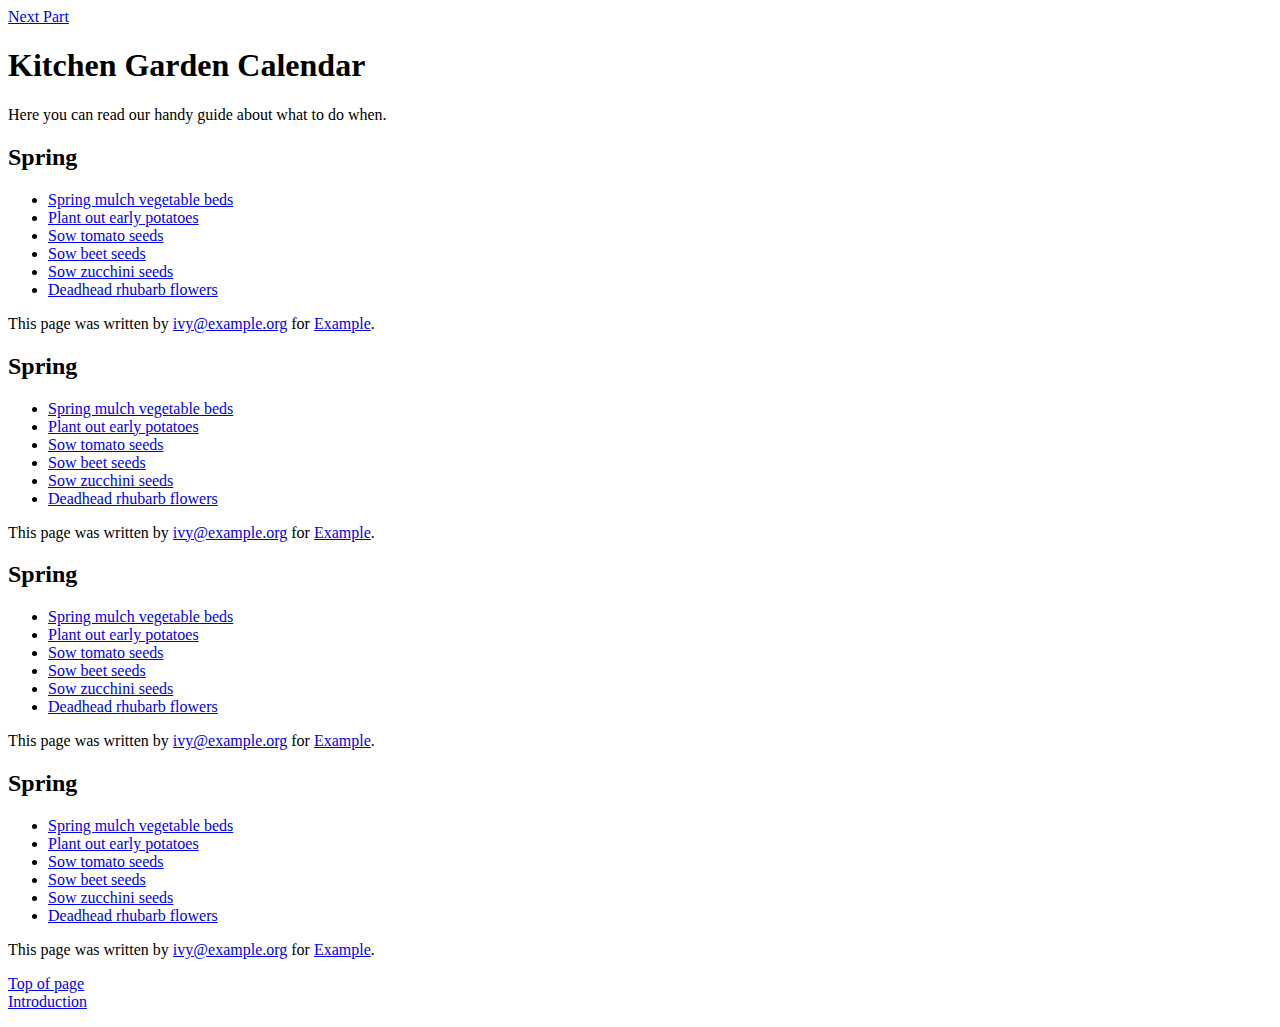
<file: Assignment-2/index.html>
<!DOCTYPE html>
<html lang="en">
  <head>
    <meta charset="UTF-8" />
    <meta http-equiv="X-UA-Compatible" content="IE=edge" />
    <meta name="viewport" content="width=device-width, initial-scale=1.0" />
    <title>Self Study Exercise</title>
  </head>
  <body>
    <a href="next.html">Next Part</a>
    <h1 id="top">Kitchen Garden Calendar</h1>
    <p id="introduction">
      Here you can read our handy guide about what to do when.
    </p>
    <h2>Spring</h2>
    <ul>
      <li><a href="mulch.html"> Spring mulch vegetable beds</a></li>
      <li><a href="potato.html"> Plant out early potatoes</a></li>
      <li><a href="tomato.html"> Sow tomato seeds</a></li>
      <li><a href="beet.html"> Sow beet seeds</a></li>
      <li><a href="zucchini.html"> Sow zucchini seeds</a></li>
      <li><a href="rhubarb.html"> Deadhead rhubarb flowers</a></li>
    </ul>
    <p class="note">
      This page was written by
      <a href="mailto:ivy@example.org"> ivy@example.org</a> for
      <a href="http://www.example.org">Example</a>.
    </p>
    <p>
        <h2>Spring</h2>
        <ul>
          <li><a href="mulch.html"> Spring mulch vegetable beds</a></li>
          <li><a href="potato.html"> Plant out early potatoes</a></li>
          <li><a href="tomato.html"> Sow tomato seeds</a></li>
          <li><a href="beet.html"> Sow beet seeds</a></li>
          <li><a href="zucchini.html"> Sow zucchini seeds</a></li>
          <li><a href="rhubarb.html"> Deadhead rhubarb flowers</a></li>
        </ul>
        <p class="note">
          This page was written by
          <a href="mailto:ivy@example.org"> ivy@example.org</a> for
          <a href="http://www.example.org">Example</a>.
        </p>
        <p>
            <h2>Spring</h2>
            <ul>
              <li><a href="mulch.html"> Spring mulch vegetable beds</a></li>
              <li><a href="potato.html"> Plant out early potatoes</a></li>
              <li><a href="tomato.html"> Sow tomato seeds</a></li>
              <li><a href="beet.html"> Sow beet seeds</a></li>
              <li><a href="zucchini.html"> Sow zucchini seeds</a></li>
              <li><a href="rhubarb.html"> Deadhead rhubarb flowers</a></li>
            </ul>
            <p class="note">
              This page was written by
              <a href="mailto:ivy@example.org"> ivy@example.org</a> for
              <a href="http://www.example.org">Example</a>.
            </p>
            <p>
                <h2>Spring</h2>
                <ul>
                  <li><a href="mulch.html"> Spring mulch vegetable beds</a></li>
                  <li><a href="potato.html"> Plant out early potatoes</a></li>
                  <li><a href="tomato.html"> Sow tomato seeds</a></li>
                  <li><a href="beet.html"> Sow beet seeds</a></li>
                  <li><a href="zucchini.html"> Sow zucchini seeds</a></li>
                  <li><a href="rhubarb.html"> Deadhead rhubarb flowers</a></li>
                </ul>
                <p class="note">
                  This page was written by
                  <a href="mailto:ivy@example.org"> ivy@example.org</a> for
                  <a href="http://www.example.org">Example</a>.
                </p>
                <p>

      <a href="#top">Top of page</a>
      <br>
      <a href="#introduction">Introduction</a>
    </p>
  </body>
</html>
</file>
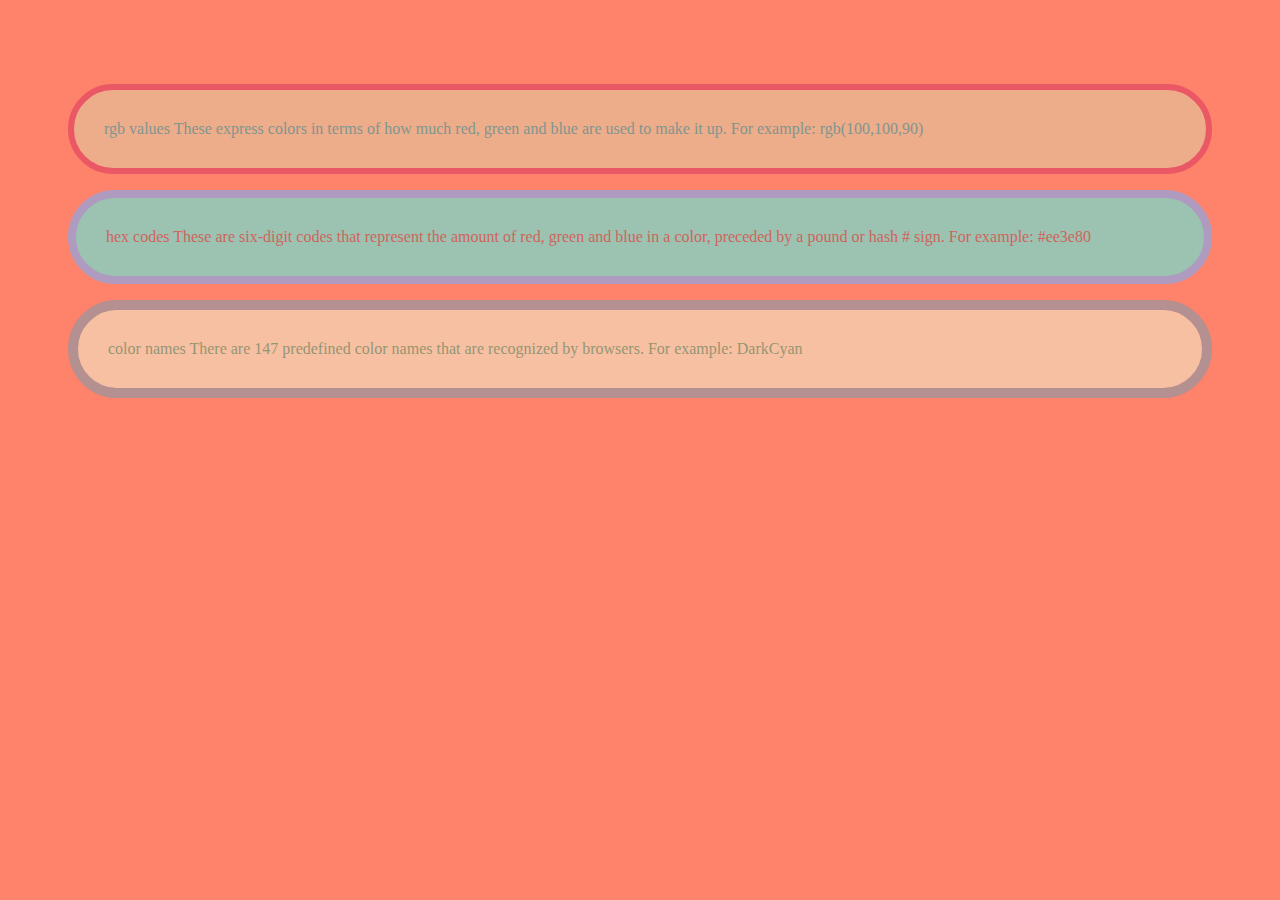
<file: Assignment-3/index.html>
<!DOCTYPE html>
<html lang="en">
  <head>
    <meta charset="UTF-8" />
    <meta http-equiv="X-UA-Compatible" content="IE=edge" />
    <meta name="viewport" content="width=device-width, initial-scale=1.0" />
    <title>Self Study Exercise</title>
    <link rel="stylesheet" href="style.css" />
  </head>
  <body>
    <p id="top">
      rgb values These express colors in terms of how much red, green and blue
      are used to make it up. For example: rgb(100,100,90)
    </p>
    <p id="center">
      hex codes These are six-digit codes that represent the amount of red,
      green and blue in a color, preceded by a pound or hash # sign. For
      example: #ee3e80
    </p>
    <p id="last">
      color names There are 147 predefined color names that are recognized by
      browsers. For example: DarkCyan
    </p>
  </body>
</html>
</file>
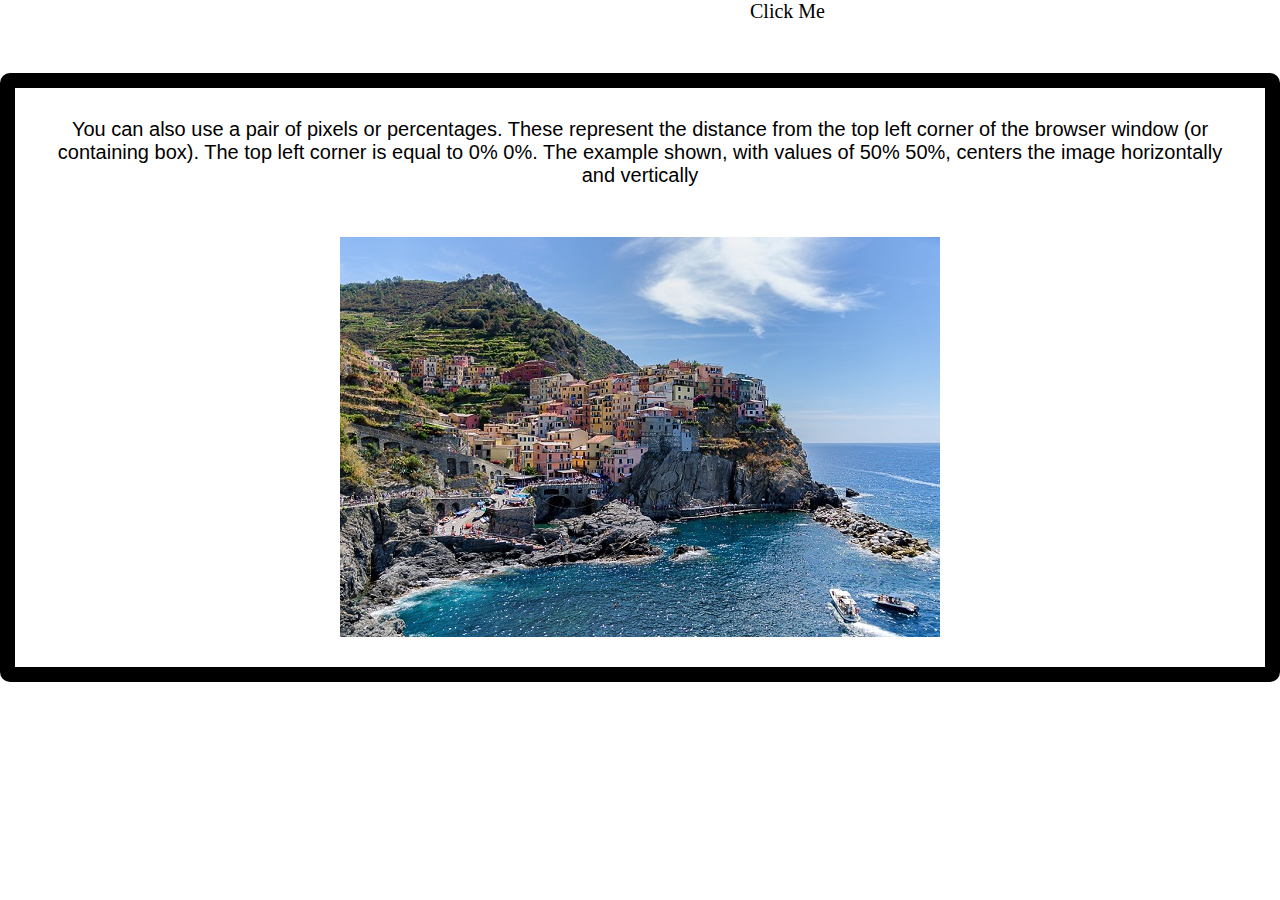
<file: Assignment-5/index.html>
<!DOCTYPE html>
<html lang="en">
  <head>
    <meta charset="UTF-8" />
    <meta http-equiv="X-UA-Compatible" content="IE=edge" />
    <meta name="viewport" content="width=device-width, initial-scale=1.0" />
    <title>Self Study Exercise</title>
    <link rel="stylesheet" href="style.css" />
  </head>
  <body>
     <a href="next.html">Click Me</a>
    <div class="container">
      <p>
        You can also use a pair of pixels or percentages. These represent the
        distance from the top left corner of the browser window (or containing
        box). The top left corner is equal to 0% 0%. The example shown, with
        values of 50% 50%, centers the image horizontally and vertically
      </p>

      <img src="./Assets/img_5terre.jpg" alt="" />
    </div>

  </body>
</html>
</file>
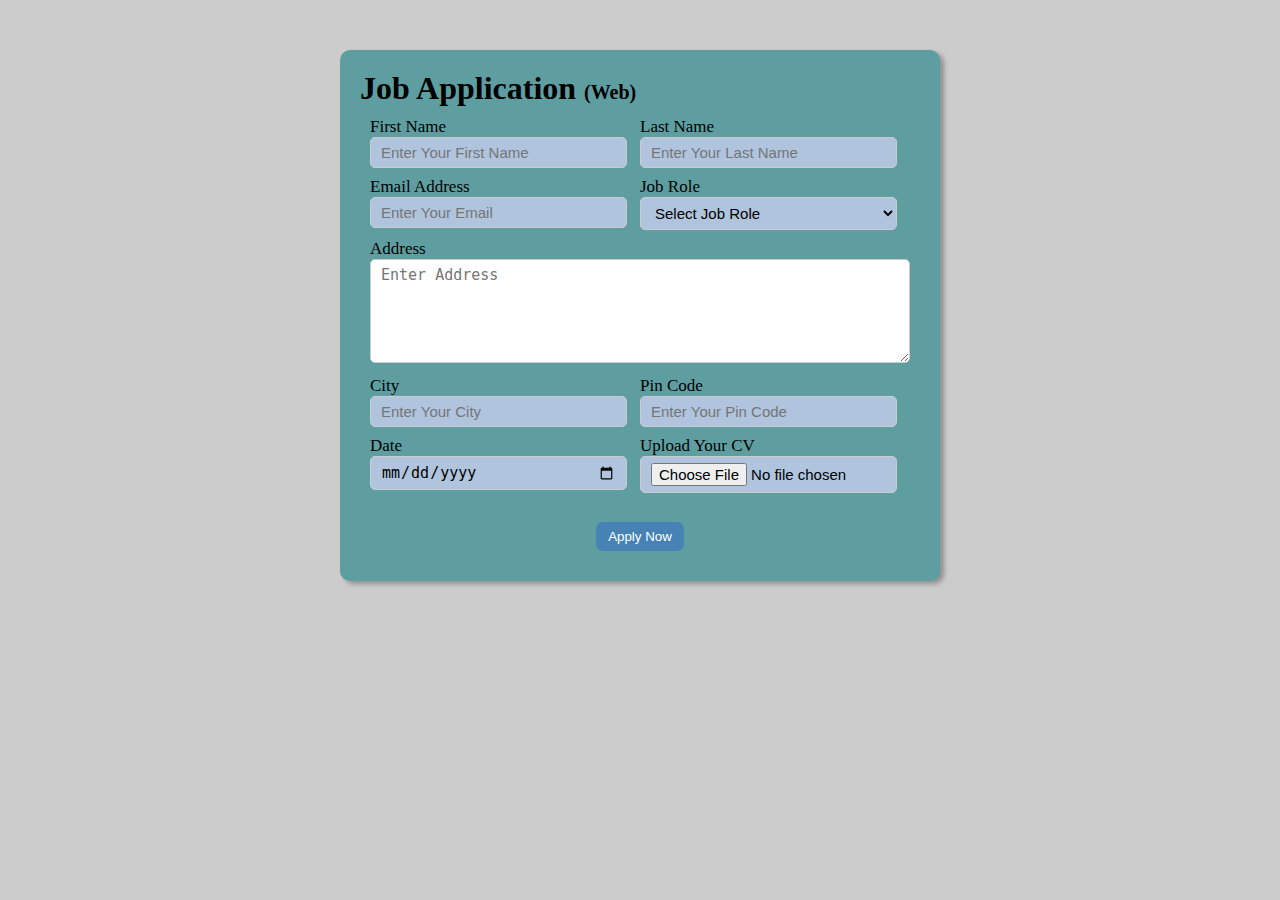
<file: Assignment-6/index.html>
<!DOCTYPE html>
<html lang="en">

<head>
  <meta charset="UTF-8" />
  <meta http-equiv="X-UA-Compatible" content="IE=edge" />
  <meta name="viewport" content="width=device-width, initial-scale=1.0" />
  <title>Job Application Website</title>
  <link rel="stylesheet" href="index.css" />
</head>

<body>
  <div class="container">
    <div class="apply_box">
      <h1>
        Job Application
        <span class="small"> (Web)</span>
      </h1>
      <form action="">
        <div class="form_container">
          <div class="first_last">
            <div class="form_control">
              <label for="first name">First Name</label>
              <input class="width" type="text" placeholder="Enter Your First Name" />
            </div>

            <div class="form_control">
              <label for="last name">Last Name</label>
              <input class="width" type="text" placeholder="Enter Your Last Name" />
            </div>
          </div>

          <div class="email_job">
            <div class="form_control">
              <label for="email">Email Address</label>
              <input class="width" type="email" placeholder="Enter Your Email" />
            </div>
            <div class="form_control">
              <label for="job_role">Job Role</label>
              <select class="width" name="job_role" id="job_role">
                <option value="">Select Job Role</option>
                <option value="frontend">Frontend Developer</option>
                <option value="backend">Backend Developer</option>
                <option value="full_stack">Full Stack Developer</option>
                <option value="ui_ux">UI UX Designer</option>
              </select>
            </div>
          </div>
          <div class="textarea_control">
            <label for="address" class="address">Address</label>
            <br />
            <textarea name="address" id="address" placeholder="Enter Address" cols="60" rows="5"></textarea>
          </div>
          <div class="city_code">
            <div class="form_control">
              <label for="city">City</label> <br>
              <input class="width" type="text" placeholder="Enter Your City" />
            </div>
            <div class="form_control">
              <label for="pin_code">Pin Code</label> <br>
              <input class="width" type="number" placeholder="Enter Your Pin Code" />
            </div>
          </div>
          <div class="date_cv">
            <div class="form_control">
              <label for="date">Date</label> <br>
              <input class="width" value="03-30-2023" type="date" />
            </div>
            <div class="form_control">
              <label for="upload">Upload Your CV</label> <br>
              <input class="width" type="file" />
            </div>
          </div>
          <div class="button_container">
            <button type="submit">Apply Now</button>
          </div>
        </div>
    </div>
    </form>
  </div>
  </div>
</body>

</html>
</file>
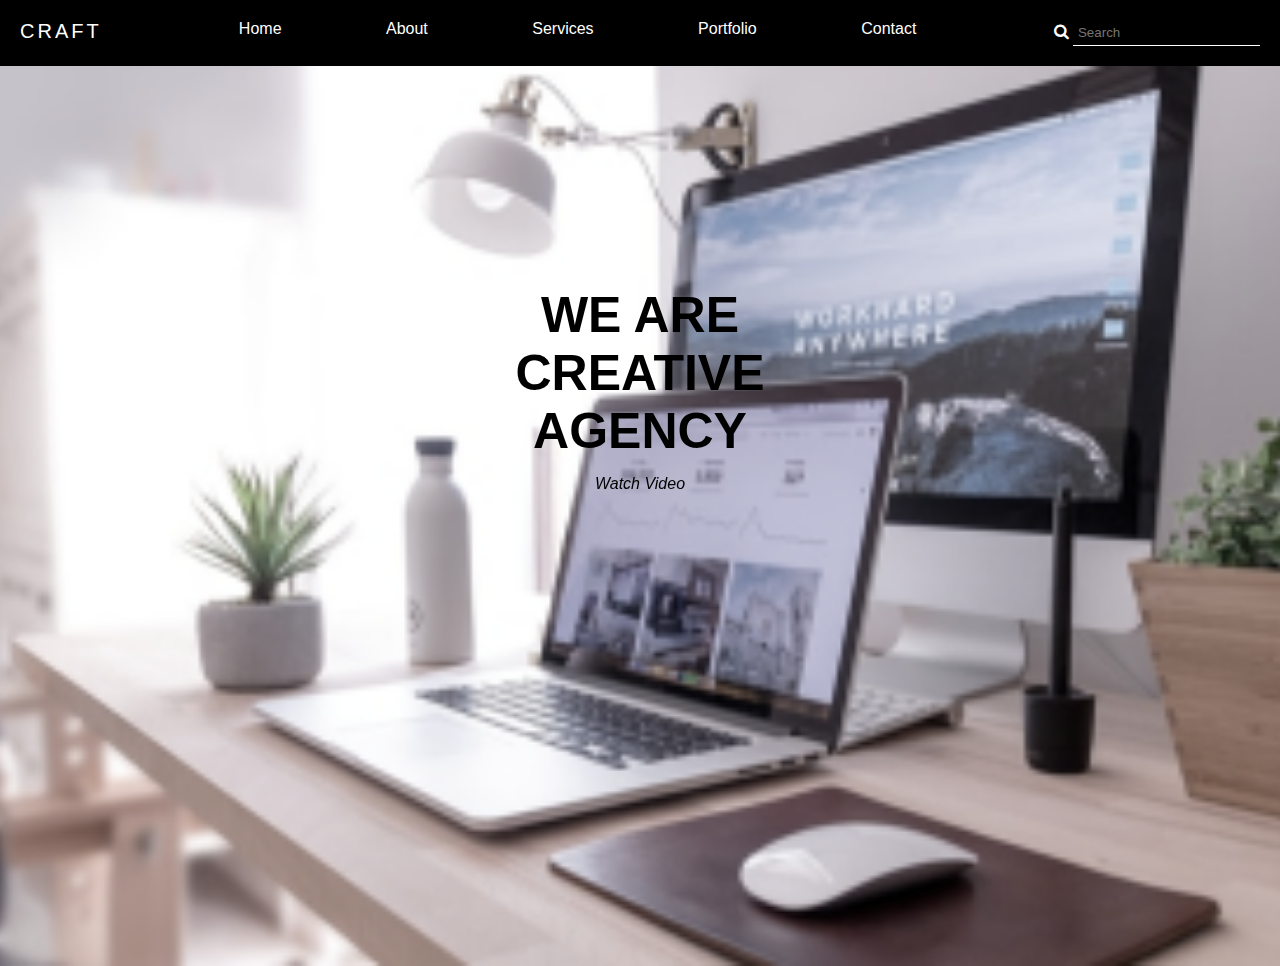
<file: task/index.html>
<!DOCTYPE html>
<html lang="en">
  <head>
    <meta charset="UTF-8" />
    <meta http-equiv="X-UA-Compatible" content="IE=edge" />
    <meta name="viewport" content="width=device-width, initial-scale=1.0" />
    <title>task</title>
    <link rel="stylesheet" href="style.css" />
    <link
      rel="stylesheet"
      href="https://fonts.googleapis.com/css?family=Oswald"
    />
    <link
      rel="stylesheet"
      href="https://fonts.googleapis.com/css?family=Open Sans"
    />
    <link
      rel="stylesheet"
      href="https://cdnjs.cloudflare.com/ajax/libs/font-awesome/4.7.0/css/font-awesome.min.css"
    />
  </head>
  <body>
    <nav class="display">
      <div class="thumb">
        <i class="fa fa-thumbs-up"></i>
      </div>
      <div class="left">
        <h3>CRAFT</h3>
      </div>
      <div class="center">
        <a href="#">Home</a>
        <a href="#">About</a>
        <a href="#">Services</a>
        <a href="#">Portfolio</a>
        <a href="#">Contact</a>
      </div>
      <div class="right">
        <i class="fa fa-search"></i>
        <input type="text" placeholder="Search" />
      </div>
    </nav>
    <section class="jumbo">
      <div class="content">
        <div class="heading">
          <h2>WE ARE</h2>
          <h2>CREATIVE</h2>
          <h2>AGENCY</h2>
        </div>
        <div class="video">
          <i>Watch Video</i>
        </div>
      </div>
    </section>
  </body>
</html>
</file>
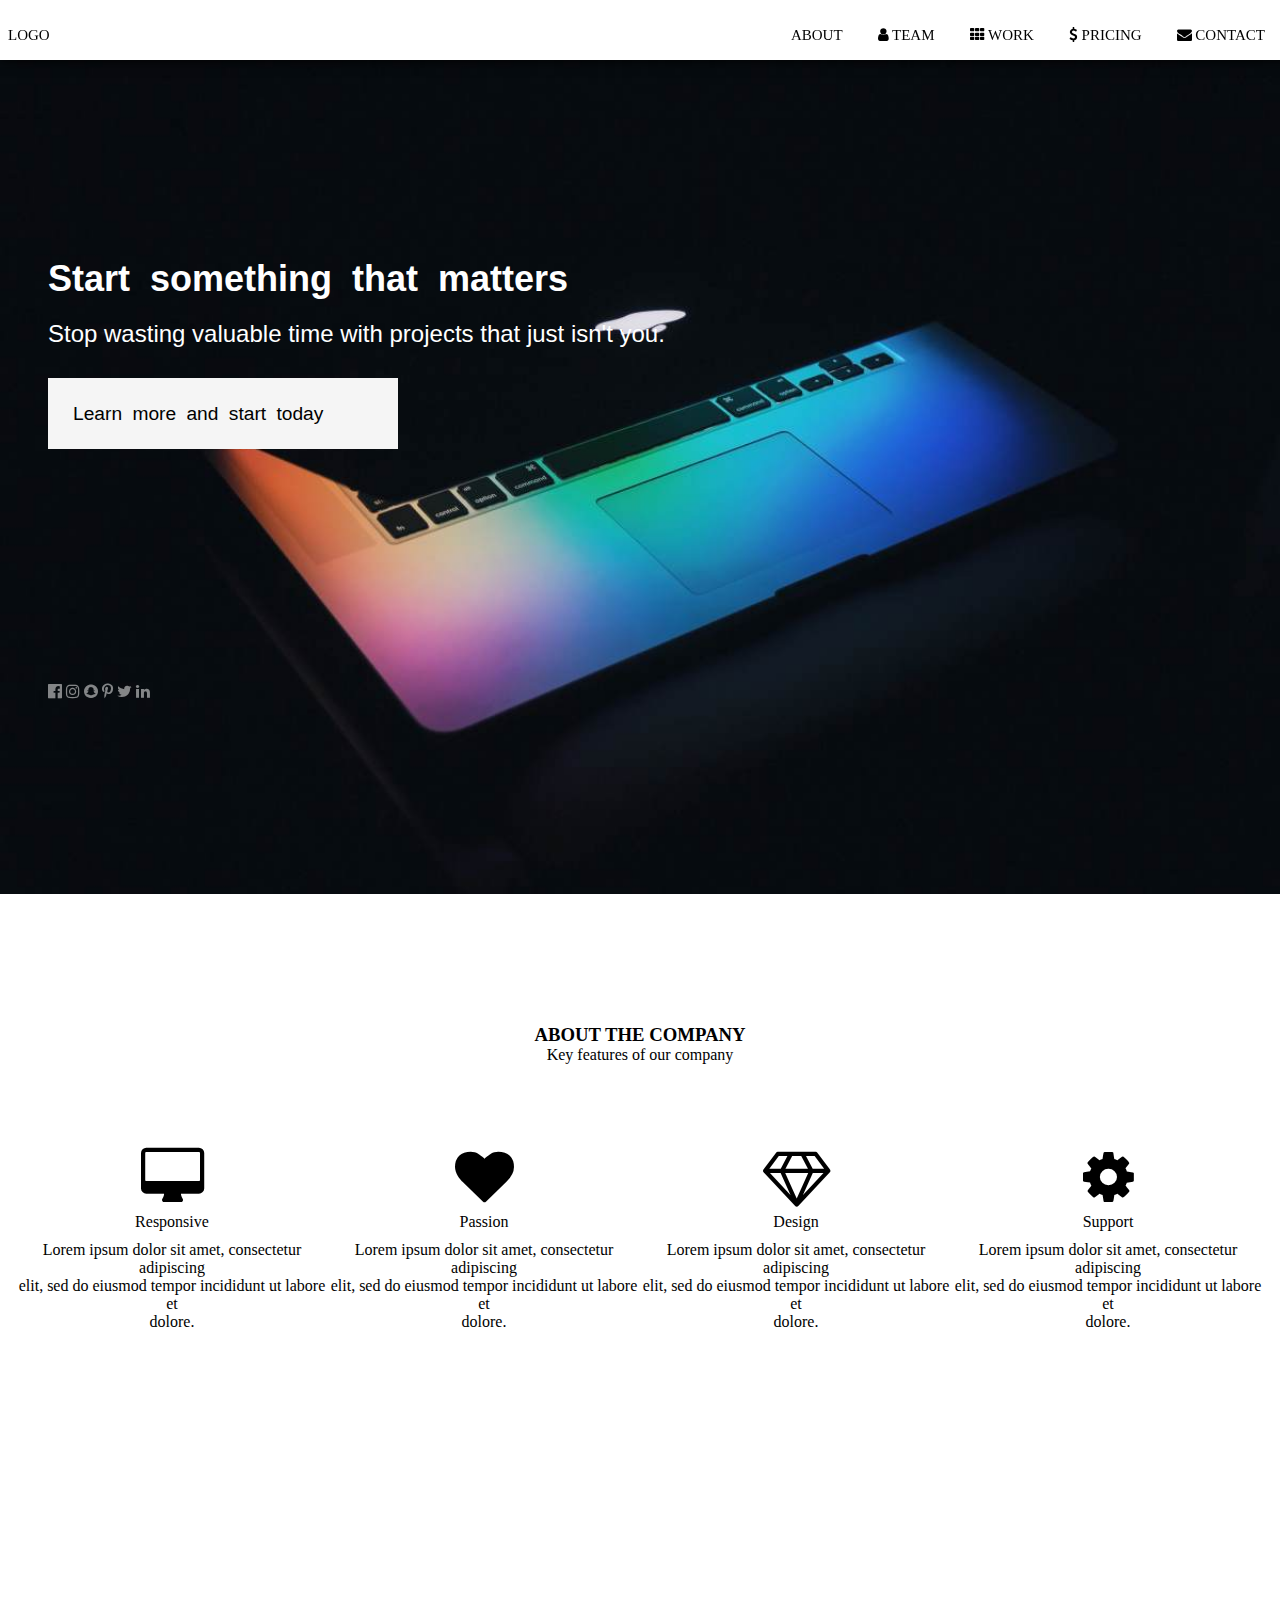
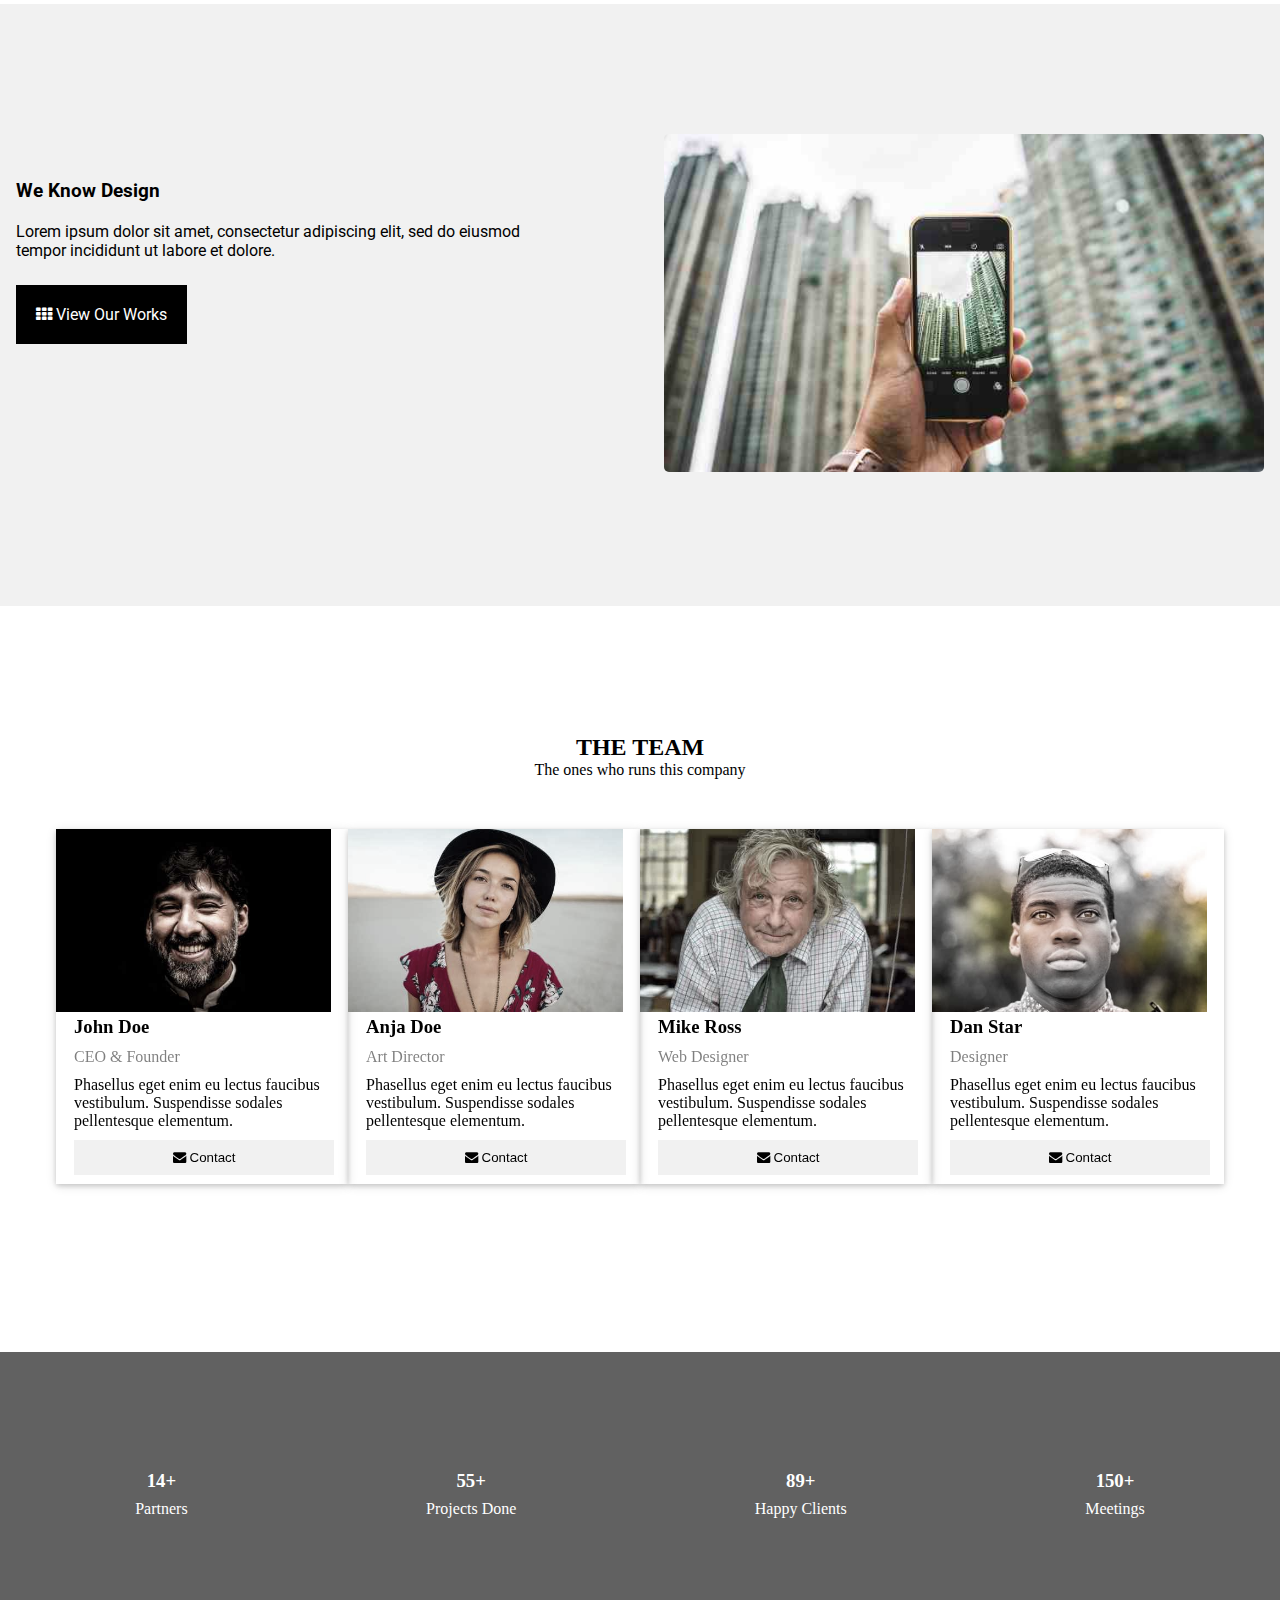
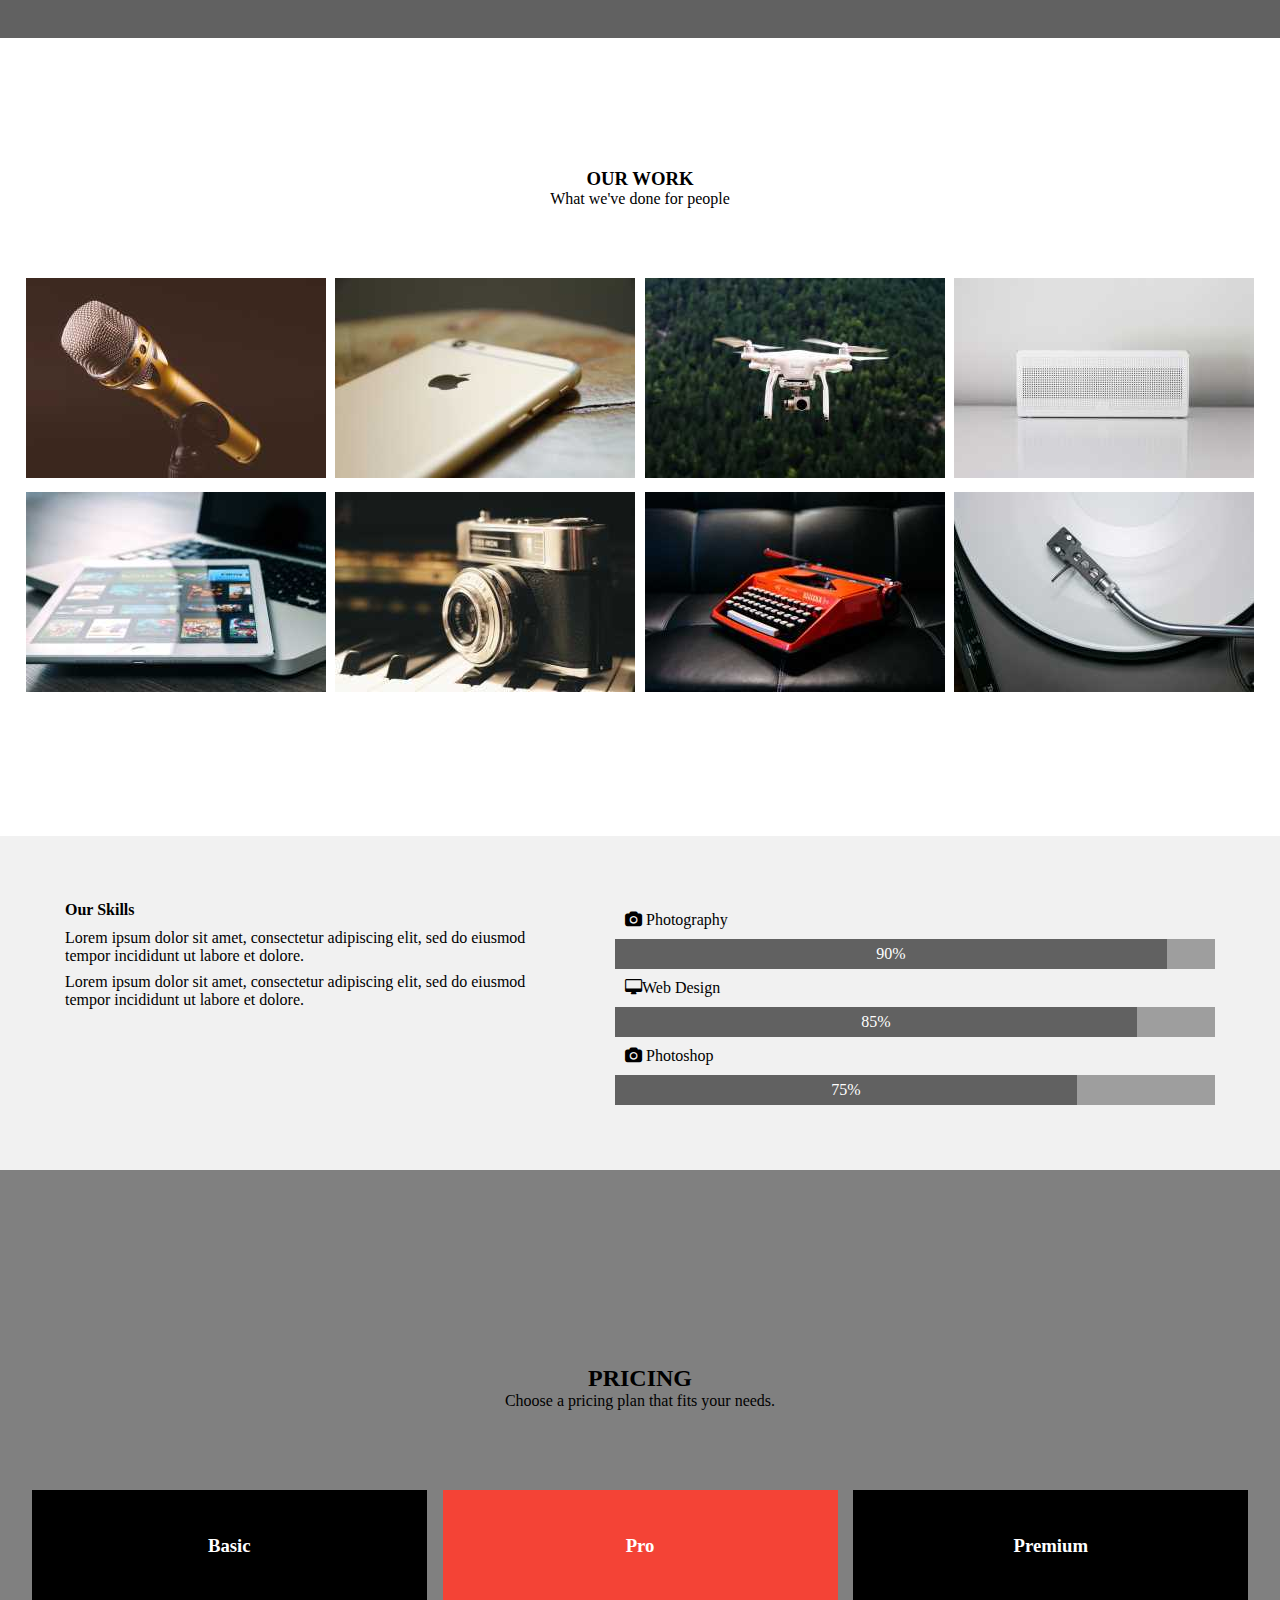
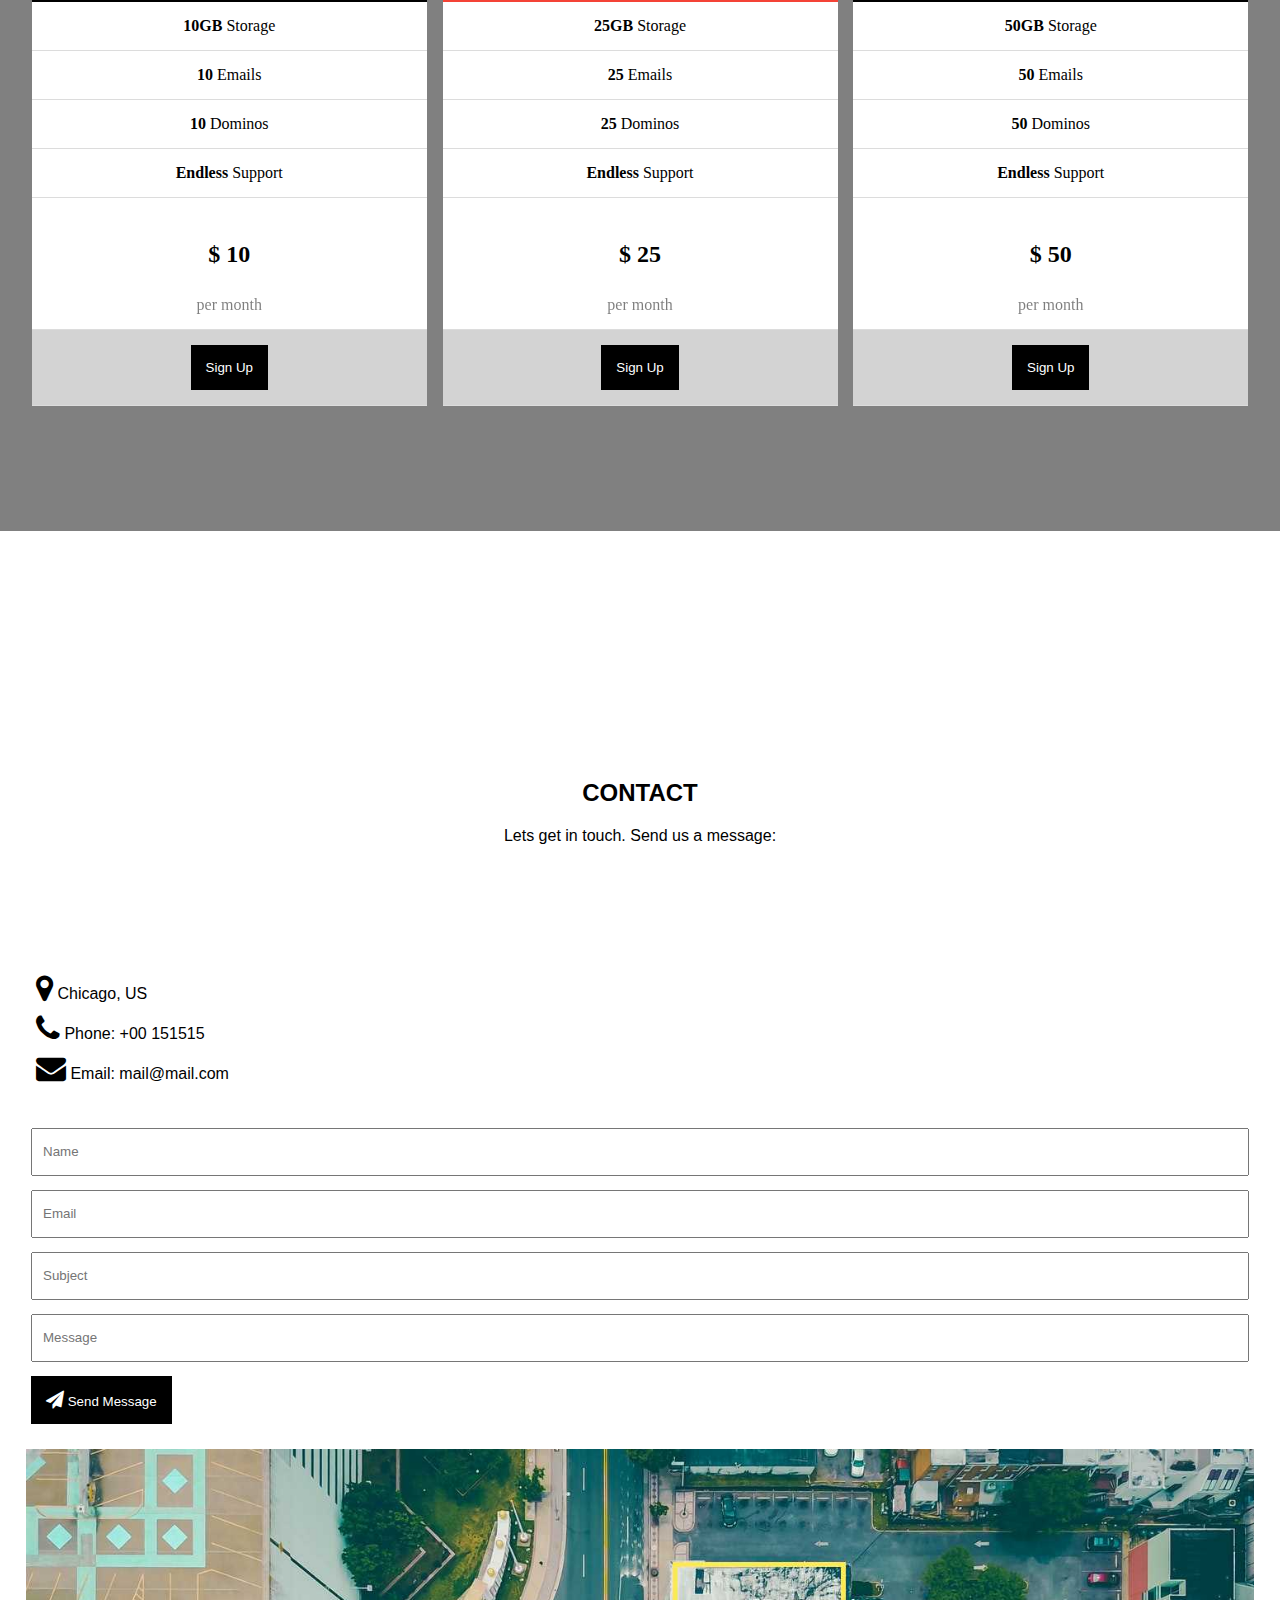
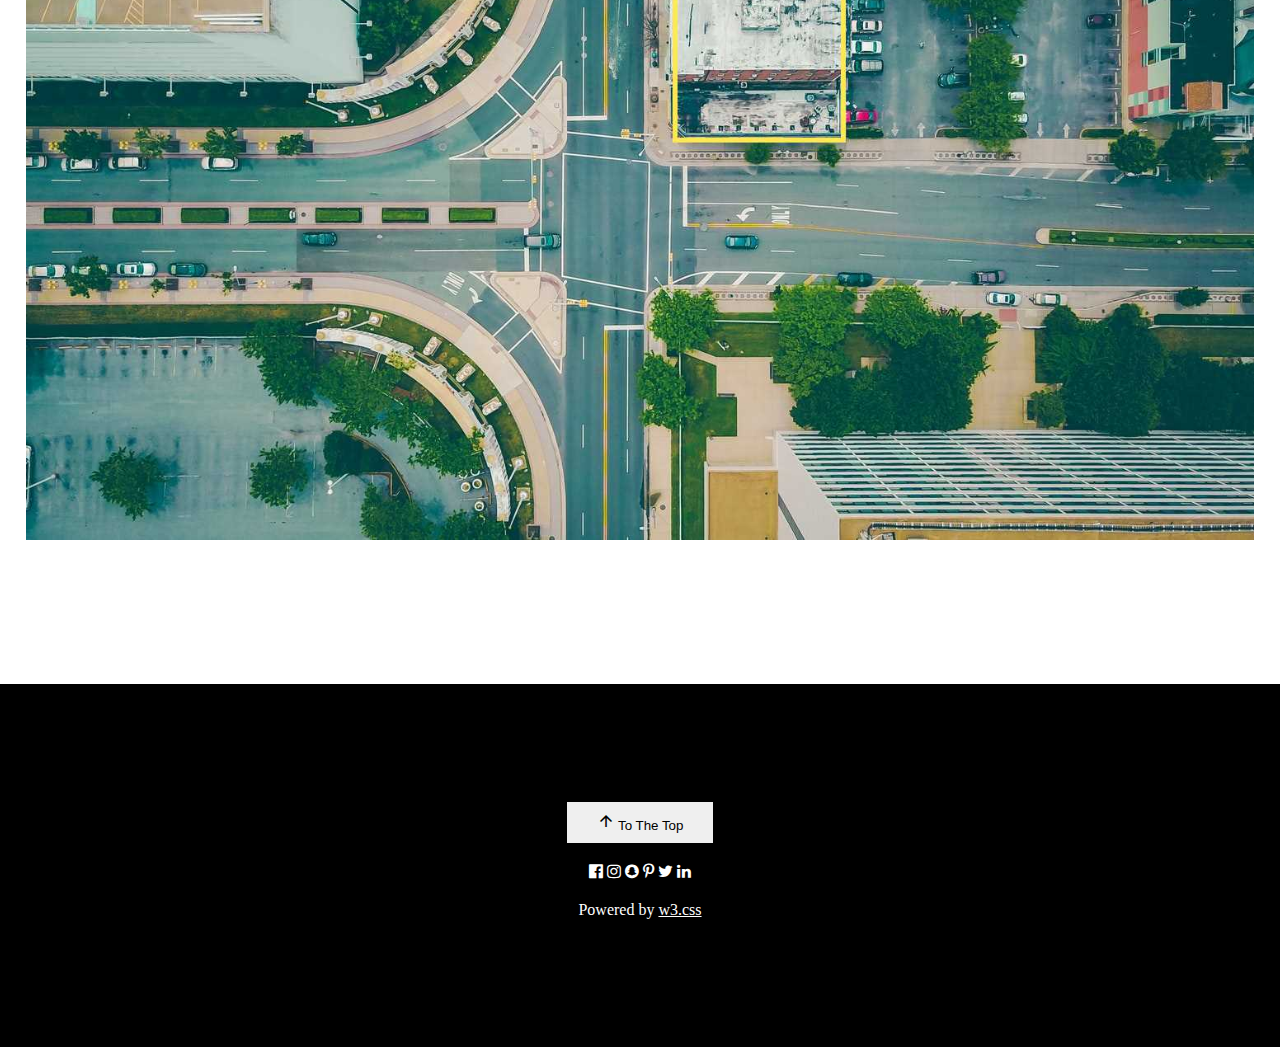
<file: TEMPLATE-2/index.html>
<!DOCTYPE html>
<html lang="en">

<head>
  <meta charset="UTF-8" />
  <meta http-equiv="X-UA-Compatible" content="IE=edge" />
  <meta name="viewport" content="width=device-width, initial-scale=1.0" />
  <title>TEMPLATE 2</title>
  <link rel="stylesheet" href="style.css" />
  <link rel="stylesheet" href="https://cdnjs.cloudflare.com/ajax/libs/font-awesome/4.7.0/css/font-awesome.min.css" />
  <link href="https://fonts.googleapis.com/icon?family=Material+Icons" rel="stylesheet" />
</head>

<body>
  <nav class="parent">
    <div class="logo">
      <a href="#home">LOGO</a>
    </div>
    <div class="items">
      <a href="#about">ABOUT</a>
      <a href="#team"><i class="fa fa-user"></i> TEAM</a>
      <a href="#work"><i class="fa fa-th"></i> WORK</a>
      <a href="#pricing"><i class="fa fa-usd"></i> PRICING</a>
      <a href="#contact"><i class="fa fa-envelope"></i> CONTACT</a>
    </div>
  </nav>
  <section class="jumbo" id="home">
    <div class="upper">
      <h2>Start something that matters</h2>
      <p>Stop wasting valuable time with projects that just isn't you.</p>
      <a href="#about">Learn more and start today</a>
      <a href="#top"></a>
    </div>
    <div class="lower">
      <div class="lower_icons">
        <i class="fa fa-facebook-official"></i>
        <i class="fa fa-instagram"></i>
        <i class="fa fa-snapchat"></i>
        <i class="fa fa-pinterest-p"></i>
        <i class="fa fa-twitter"></i>
        <i class="fa fa-linkedin"></i>
      </div>
    </div>
  </section>
  <section class="about_the_company" id="about">
    <div class="company">
      <h3>ABOUT THE COMPANY</h3>
      <p>Key features of our company</p>
    </div>
    <div class="objects">
      <div class="desktop">
        <div class="designs">
          <i class="fa fa-desktop"></i>
        </div>
        <p>Responsive</p>
        <p>
          Lorem ipsum dolor sit amet, consectetur adipiscing <br />
          elit, sed do eiusmod tempor incididunt ut labore et <br />
          dolore.
        </p>
      </div>
      <div class="heart">
        <div class="designs">
          <i class="fa fa-heart"></i>
        </div>
        <p>Passion</p>
        <p>
          Lorem ipsum dolor sit amet, consectetur adipiscing <br />
          elit, sed do eiusmod tempor incididunt ut labore et <br />
          dolore.
        </p>
      </div>
      <div class="diamond">
        <div class="designs">
          <i class="fa fa-diamond"></i>
        </div>
        <p>Design</p>
        <p>
          Lorem ipsum dolor sit amet, consectetur adipiscing <br />
          elit, sed do eiusmod tempor incididunt ut labore et <br />
          dolore.
        </p>
      </div>
      <div class="setting">
        <div class="designs">
          <i class="fa fa-cog"></i>
        </div>
        <p>Support</p>
        <p>
          Lorem ipsum dolor sit amet, consectetur adipiscing <br />
          elit, sed do eiusmod tempor incididunt ut labore et <br />
          dolore.
        </p>
      </div>
    </div>
  </section>
  <section class="design_img">
    <div class="design">
      <h3>We Know Design</h3>
      <p>
        Lorem ipsum dolor sit amet, consectetur adipiscing elit, sed do
        eiusmod <br />
        tempor incididunt ut labore et dolore.
      </p>
      <a href="#work"><i class="fa fa-th"></i> View Our Works</a>
    </div>
    <div class="imgs">
      <img src="./images/phone_buildings.jpg" alt="" />
    </div>
  </section>
  <section class="teams" id="team">
    <div class="running">
      <h2>THE TEAM</h2>
      <p>The ones who runs this company</p>
    </div>
    <div class="teamers">
      <div class="john_doe">
        <img src="./images/team2.jpg" alt="" />
        <div class="founder">
          <h3>John Doe</h3>
          <p class="opacity">CEO & Founder</p>
          <p>
            Phasellus eget enim eu lectus faucibus vestibulum. Suspendisse
            sodales pellentesque elementum.
          </p>
          <div class="team_btn">
          <button><i class="fa fa-envelope"></i> Contact</button>
       </div>
       </div>
      </div>
      <div class="john_doe">
        <img src="./images/team1.jpg" alt="" />
        <div class="founder">
          <h3>Anja Doe</h3>
          <p class="opacity">Art Director</p>
          <p>
            Phasellus eget enim eu lectus faucibus vestibulum. Suspendisse
            sodales pellentesque elementum.
          </p>
          <div class="team_btn">
          <button><i class="fa fa-envelope"></i> Contact</button>
       </div>
      
      </div>
      </div>
      <div class="john_doe">
        <img src="./images/team3.jpg" alt="" />
        <div class="founder">
          <h3>Mike Ross</h3>
          <p class="opacity">Web Designer</p>
          <p>
            Phasellus eget enim eu lectus faucibus vestibulum. Suspendisse
            sodales pellentesque elementum.
          </p>
          <div class="team_btn">
          <button><i class="fa fa-envelope"></i> Contact</button>
       </div>
       </div>
      </div>
      <div class="john_doe">
        <img src="./images/team4.jpg" alt="" />
        <div class="founder">
          <h3>Dan Star</h3>
          <p class="opacity">Designer</p>
          <p>
            Phasellus eget enim eu lectus faucibus vestibulum. Suspendisse
            sodales pellentesque elementum.
          </p>
          <div class="team_btn">
          <button><i class="fa fa-envelope"></i> Contact</button>
       </div>
       </div>
      </div>
    </div>
  </section>
  <section class="percentages">
    <div class="fourteen">
      <h3>14+</h3>
      <p>Partners</p>
    </div>
    <div class="fourteen">
      <h3>55+</h3>
      <p>Projects Done</p>
    </div>
    <div class="fourteen">
      <h3>89+</h3>
      <p>Happy Clients</p>
    </div>
    <div class="fourteen">
      <h3>150+</h3>
      <p>Meetings</p>
    </div>
  </section>
  <section class="our_work" id="work">
    <div class="fifth_section">
      <h3>OUR WORK</h3>
      <p>What we've done for people</p>
    </div>
    <div class="eight_pics">
      <div class="fourth_images">
        <div><img src="./images/tech_mic.jpg" alt="" /></div>
        <div><img src="./images/tech_phone.jpg" alt="" /></div>
        <div><img src="./images/tech_drone.jpg" alt="" /></div>
        <div><img src="./images/tech_sound.jpg" alt="" /></div>
      </div>
      <div class="fourth_imgs fourth_images">
        <div><img src="./images/tech_tablet.jpg" alt="" /></div>
        <div><img src="./images/tech_camera.jpg" alt="" /></div>
        <div><img src="./images/tech_typewriter.jpg" alt="" /></div>
        <div><img src="./images/tech_tableturner.jpg" alt="" /></div>
      </div>
    </div>
  </section>
  <section class="skills">
    <div class="our_skilss">
      <h4>Our Skills</h4>
      <p>
        Lorem ipsum dolor sit amet, consectetur adipiscing elit, sed do
        eiusmod <br />
        tempor incididunt ut labore et dolore.
      </p>
      <p>
        Lorem ipsum dolor sit amet, consectetur adipiscing elit, sed do
        eiusmod <br />
        tempor incididunt ut labore et dolore.
      </p>
    </div>
    <div class="pwp">
      <div class="photoshop">
        <p><i class="fa fa-camera"></i> Photography</p>
        <div class="lightgrey">
          <div class="ninegrey same">90%</div>
        </div>
      </div>
      <div class="photoshop">
        <p><i class="fa fa-desktop"></i>Web Design</p>
        <div class="lightgrey">
          <div class="eightyfivegrey same">85%</div>
        </div>
      </div>
      <div class="photoshop">
        <p><i class="fa fa-camera"></i> Photoshop</p>
        <div class="lightgrey">
          <div class="seventyfivegrey same">75%</div>
        </div>
      </div>
    </div>
  </section>
  <section class="pricing_section" id="pricing">
    <div class="pricing">
      <h2>PRICING</h2>
      <p>Choose a pricing plan that fits your needs.</p>
    </div>
    <div class="cards">
      <div class="basic">
        <h3>Basic</h3>
        <ul class="basic_list">
          <li><b>10GB</b> Storage</li>
          <li><b>10</b> Emails</li>
          <li><b>10</b> Dominos</li>
          <li><b>Endless</b> Support</li>
          <li>
            <h2 class="top_padding">$ 10</h2>
            <span class="opacity">per month</span>
          </li>
          <li class="padding">
            <button class="padding_20">Sign Up</button>
          </li>
        </ul>
      </div>
      <div class="pro">
        <h3>Pro</h3>
        <ul class="pro_list">
          <li><b>25GB</b> Storage</li>
          <li><b>25</b> Emails</li>
          <li><b>25</b> Dominos</li>
          <li><b>Endless</b> Support</li>
          <li>
            <h2 class="top_padding">$ 25</h2>
            <span class="opacity">per month</span>
          </li>
          <li class="padding">
            <button class="padding_20">Sign Up</button>
          </li>
        </ul>
      </div>
      <div class="premium">
        <h3>Premium</h3>
        <ul class="basic_list">
          <li><b>50GB</b> Storage</li>
          <li><b>50</b> Emails</li>
          <li><b>50</b> Dominos</li>
          <li><b>Endless</b> Support</li>
          <li>
            <h2 class="top_padding">$ 50</h2>
            <span class="opacity">per month</span>
          </li>

          <li class="padding">
            <button class="padding_20">Sign Up</button>
          </li>
        </ul>
      </div>
    </div>
  </section>
  <section class="contact" id="contact">
    <div class="head">
      <h2>CONTACT</h2>
      <p>Lets get in touch. Send us a message:</p>
    </div>
    <div class="icons">
      <p>
        <i style="font-size: 30px" class="fa fa-map-marker"></i> Chicago, US
      </p>
      <p>
        <i style="font-size: 30px" class="fa fa-phone"></i> Phone: +00 151515
      </p>
      <p>
        <i style="font-size: 30px" class="fa fa-envelope"></i> Email:
        mail@mail.com
      </p>
    </div>
    <div class="form">
      <form>
        <input type="text" placeholder="Name" required />
        <input type="email" placeholder="Email" required />
        <input type="text" placeholder="Subject" />
        <input type="email" name="Message" placeholder="Message" />
        <div class="send_msg">
          <button>
            <i style="font-size: 18px" class="fa fa-paper-plane"></i> Send
            Message
          </button>
        </div>
      </form>
    </div>
    <div class="img">
      <img src="./images/map.jpg" alt="" />
    </div>
  </section>
  <section class="to_the_top">
    <div class="top">
      <a href="#home">
        <button>
          <i style="font-size: 18px;" class="material-icons">&#xe5d8;</i>
          To The Top
        </button>
      </a>
    </div>
    <div class="bottom">
      <div class="bottom_icons">
        <i class="fa fa-facebook-official"></i>
        <i class="fa fa-instagram"></i>
        <i class="fa fa-snapchat"></i>
        <i class="fa fa-pinterest-p"></i>
        <i class="fa fa-twitter"></i>
        <i class="fa fa-linkedin"></i>
      </div>
    </div>
    <p>Powered by <a href="https://www.w3schools.com/w3css/default.asp">w3.css</a> </p>
  </section>
</body>

</html>
</file>
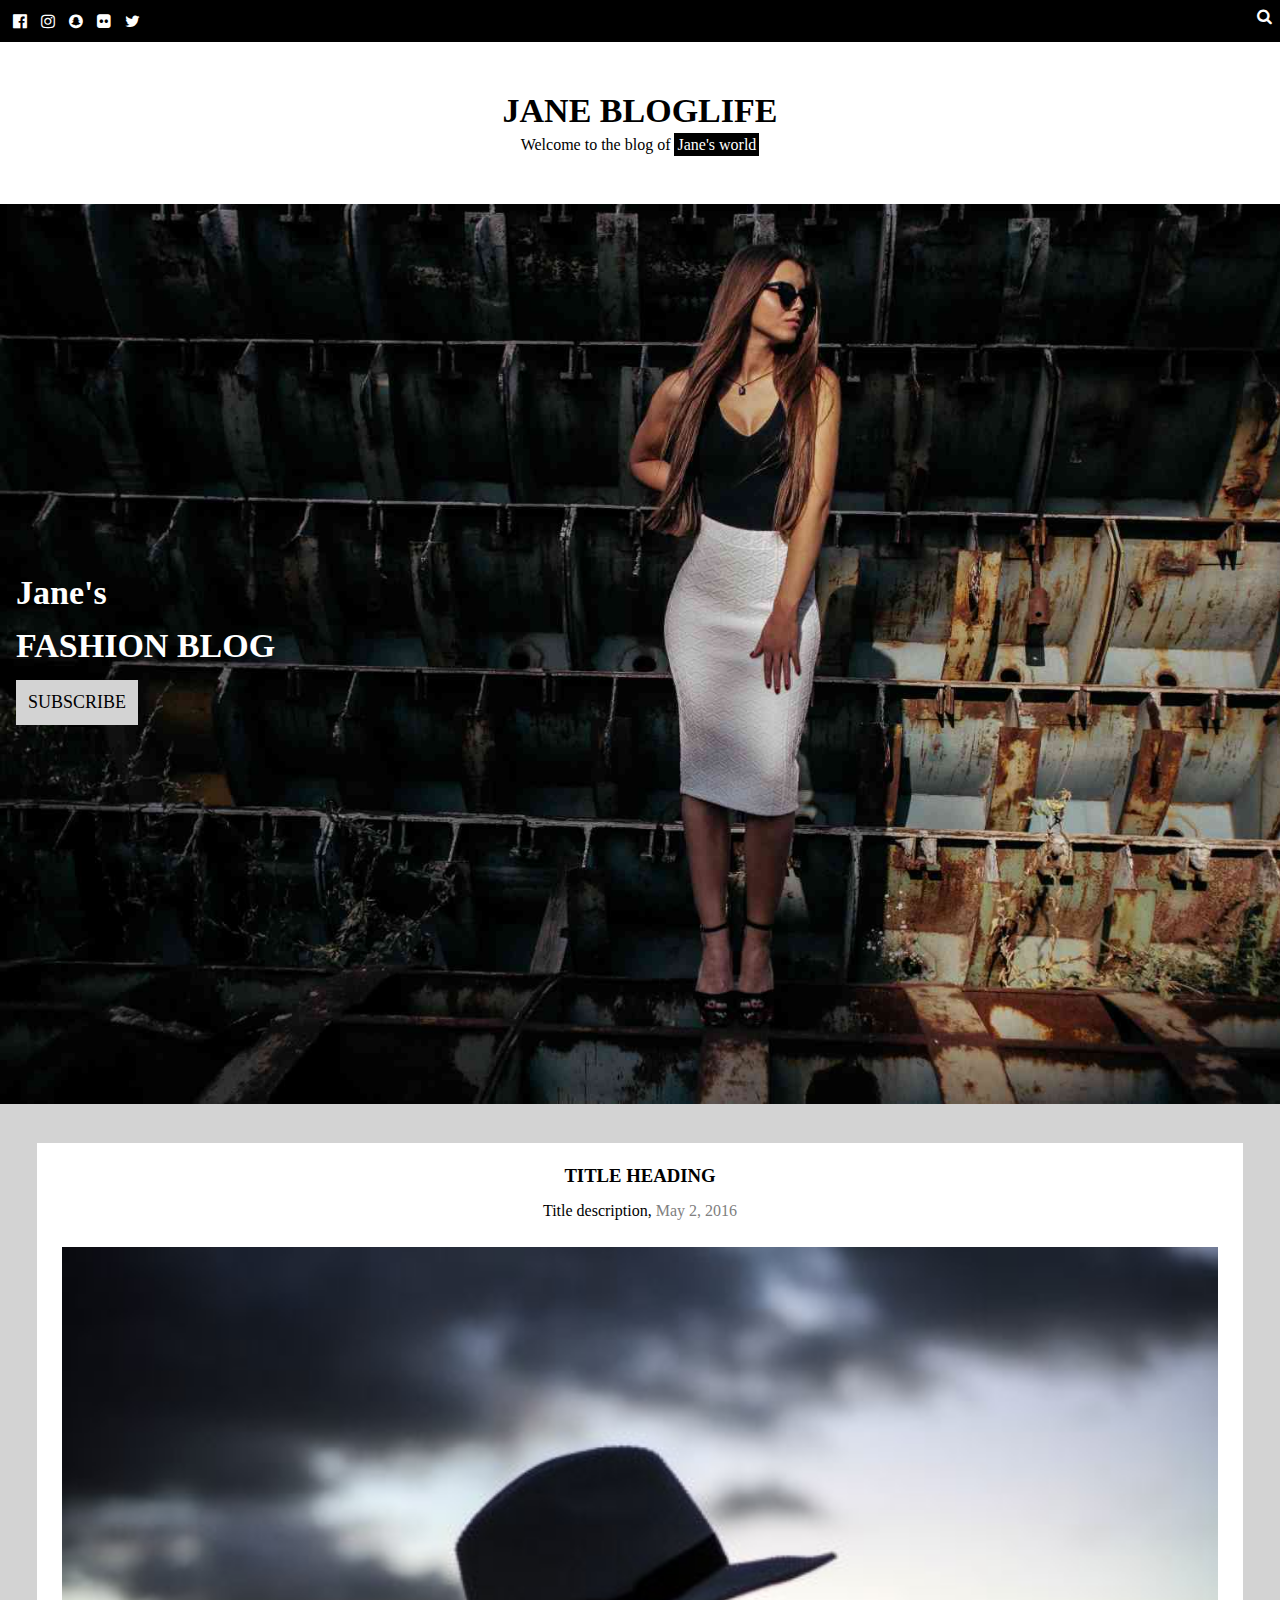
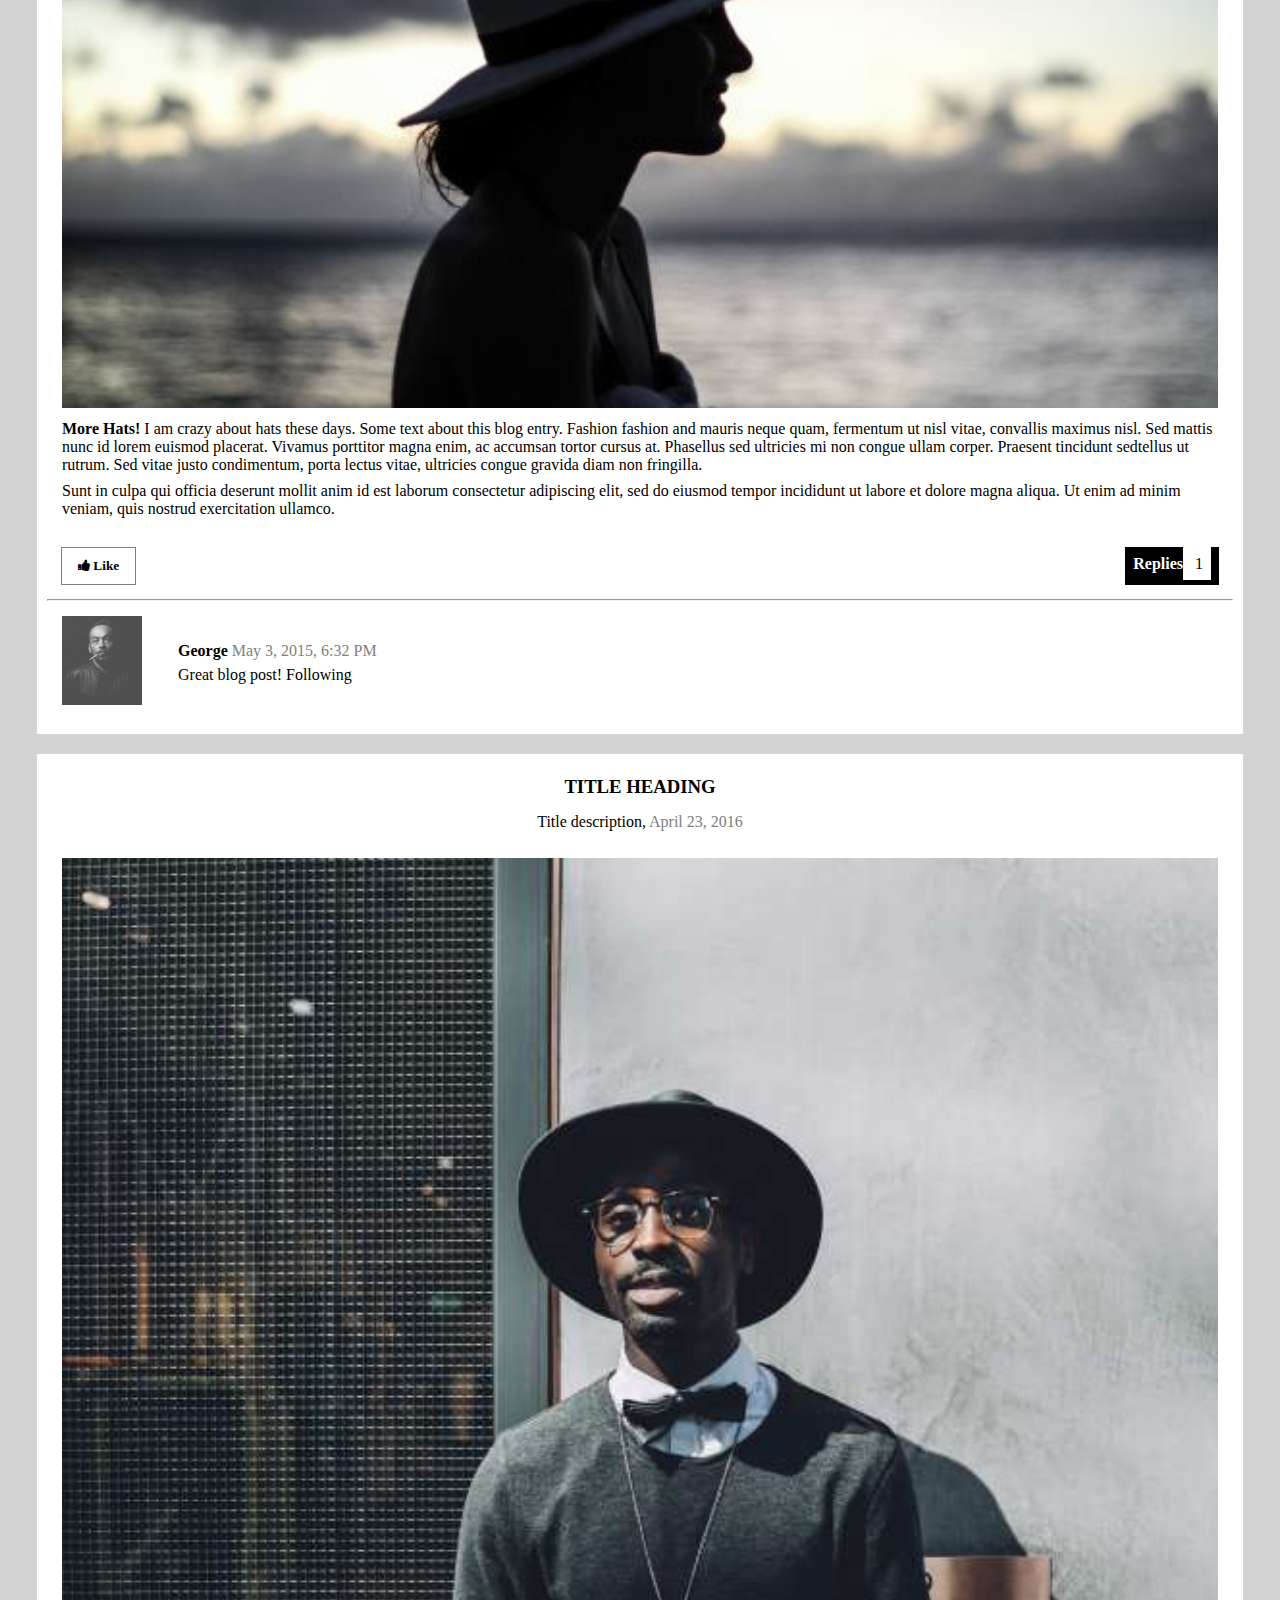
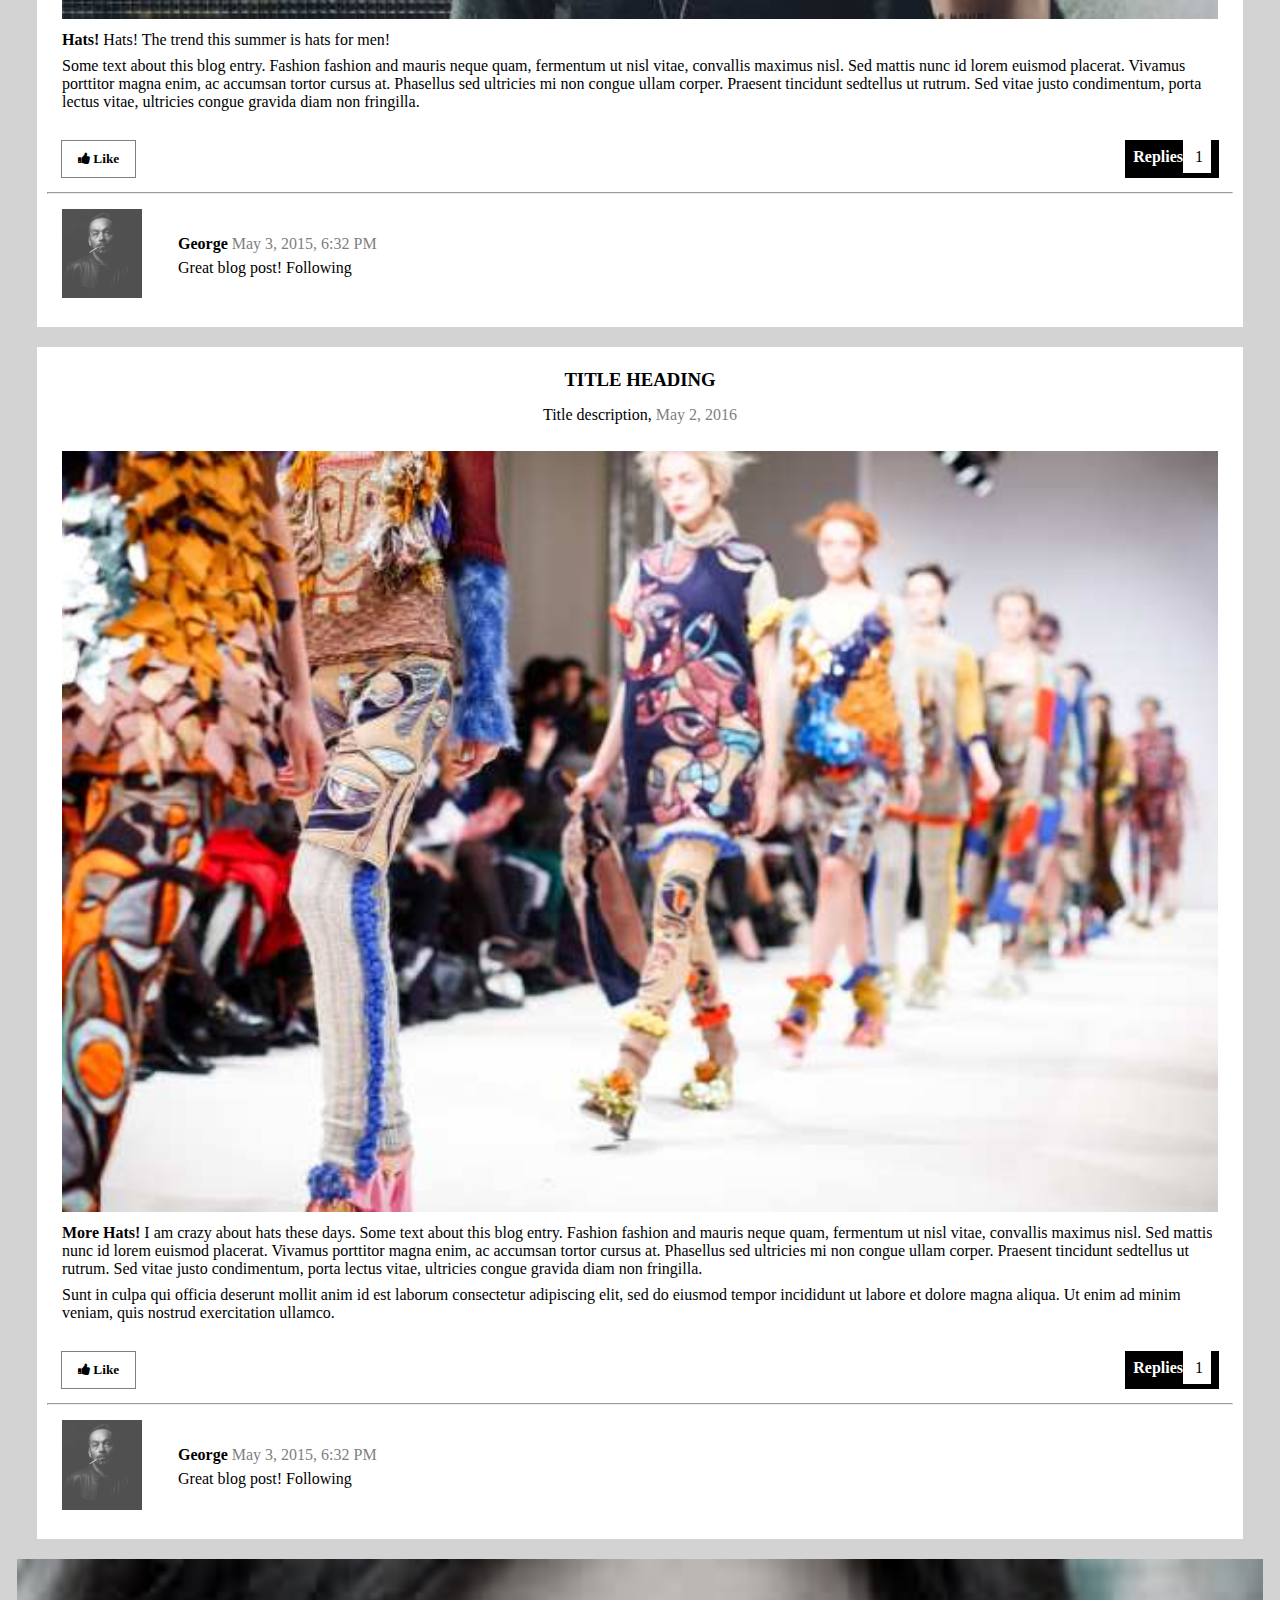
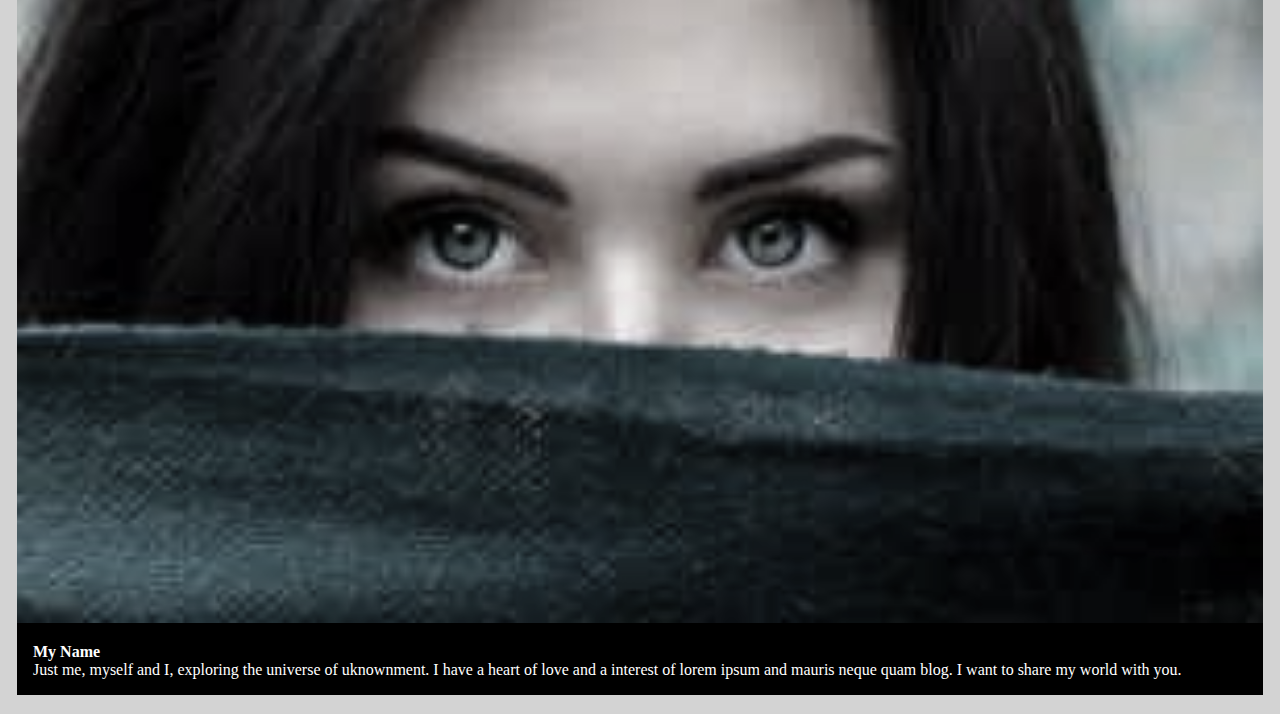
<file: TEMPLATE-3/index.html>
<!DOCTYPE html>
<html lang="en">
  <head>
    <meta charset="UTF-8" />
    <meta http-equiv="X-UA-Compatible" content="IE=edge" />
    <meta name="viewport" content="width=device-width, initial-scale=1.0" />
    <title>TEMPLATE-3</title>
    <link rel="stylesheet" href="style.css" />
    <!-- <link
      rel="stylesheet"
      href="https://fonts.googleapis.com/css?family=Oswald"
    /> -->
    <!-- <link
      rel="stylesheet"
      href="https://fonts.googleapis.com/css?family=Open Sans"
    /> -->
    <link
      rel="stylesheet"
      href="https://cdnjs.cloudflare.com/ajax/libs/font-awesome/4.7.0/css/font-awesome.min.css"
    />
  </head>

  <body>
    <nav class="items">
      <div class="left">
        <i class="fa fa-facebook-official"></i>
        <i class="fa fa-instagram"></i>
        <i class="fa fa-snapchat"></i>
        <i class="fa fa-flickr"></i>
        <i class="fa fa-twitter"></i>
      </div>
      <div class="right">
        <i class="fa fa-search"></i>
      </div>
    </nav>
    <div class="jane">
      <h1>JANE BLOGLIFE</h1>
      <p>Welcome to the blog of <span>Jane's world</span></p>
    </div>
    <section class="jane_img">
      <div class="content">
        <h3 class="jane_h">Jane's</h3>
        <h1 class="jane_h">FASHION BLOG</h1>
        <button>SUBSCRIBE</button>
      </div>
    </section>
    <section class="long">
      <div class="left_side">
        <div class="title">
          <div class="align_center">
            <h3>TITLE HEADING</h3>
            <p>Title description, <span class="grey">May 2, 2016</span></p>
          </div>
          <div class="hats_cont">
            <img src="./Assets/girl_hat.jpg" alt="image" />
            <p class="hats_one">
              <b> More Hats!</b> I am crazy about hats these days. Some text
              about this blog entry. Fashion fashion and mauris neque quam,
              fermentum ut nisl vitae, convallis maximus nisl. Sed mattis nunc
              id lorem euismod placerat. Vivamus porttitor magna enim, ac
              accumsan tortor cursus at. Phasellus sed ultricies mi non congue
              ullam corper. Praesent tincidunt sedtellus ut rutrum. Sed vitae
              justo condimentum, porta lectus vitae, ultricies congue gravida
              diam non fringilla.
            </p>
            <p>
              Sunt in culpa qui officia deserunt mollit anim id est laborum
              consectetur adipiscing elit, sed do eiusmod tempor incididunt ut
              labore et dolore magna aliqua. Ut enim ad minim veniam, quis
              nostrud exercitation ullamco.
            </p>
          </div>
          <div class="between">
            <div class="thumb">
              <button>
                <b><i class="fa fa-thumbs-up"></i> Like </b>
              </button>
            </div>
            <div class="reply"><b>Replies</b><span class="reply"> 1</span></div>
          </div>
          <hr />
          <div class="blog">
            <div class="blog_img">
              <img src="./Assets/avatar_smoke.jpg" alt="image" />
            </div>
            <div class="blog_text">
              <b>George </b><span class="grey">May 3, 2015, 6:32 PM</span>
              <p>Great blog post! Following</p>
            </div>
          </div>
        </div>
        <!-- next -->
        <div class="title">
          <div class="align_center">
            <h3>TITLE HEADING</h3>
            <p>Title description, <span class="grey"> April 23, 2016</span></p>
          </div>
          <div class="hats_cont">
            <img src="./Assets/man_hat.jpg" alt="image" />
            <p class="hats_one">
              <b>Hats!</b> Hats! The trend this summer is hats for men!
            </p>
            <p>
              Some text about this blog entry. Fashion fashion and mauris neque
              quam, fermentum ut nisl vitae, convallis maximus nisl. Sed mattis
              nunc id lorem euismod placerat. Vivamus porttitor magna enim, ac
              accumsan tortor cursus at. Phasellus sed ultricies mi non congue
              ullam corper. Praesent tincidunt sedtellus ut rutrum. Sed vitae
              justo condimentum, porta lectus vitae, ultricies congue gravida
              diam non fringilla.
            </p>
          </div>
          <div class="between">
            <div class="thumb">
              <button>
                <b><i class="fa fa-thumbs-up"></i> Like </b>
              </button>
            </div>
            <div class="reply"><b>Replies</b><span class="reply"> 1</span></div>
          </div>
          <hr />
          <div class="blog">
            <div class="blog_img">
              <img src="./Assets/avatar_smoke.jpg" alt="image" />
            </div>
            <div class="blog_text">
              <b>George </b><span class="grey">May 3, 2015, 6:32 PM</span>
              <p>Great blog post! Following</p>
            </div>
          </div>
        </div>
        <!-- next -->
        <div class="title">
          <div class="align_center">
            <h3>TITLE HEADING</h3>
            <p>Title description, <span class="grey">May 2, 2016</span></p>
          </div>
          <div class="hats_cont">
            <img src="./Assets/runway.jpg" alt="image" />
            <p class="hats_one">
              <b> More Hats!</b> I am crazy about hats these days. Some text
              about this blog entry. Fashion fashion and mauris neque quam,
              fermentum ut nisl vitae, convallis maximus nisl. Sed mattis nunc
              id lorem euismod placerat. Vivamus porttitor magna enim, ac
              accumsan tortor cursus at. Phasellus sed ultricies mi non congue
              ullam corper. Praesent tincidunt sedtellus ut rutrum. Sed vitae
              justo condimentum, porta lectus vitae, ultricies congue gravida
              diam non fringilla.
            </p>
            <p>
              Sunt in culpa qui officia deserunt mollit anim id est laborum
              consectetur adipiscing elit, sed do eiusmod tempor incididunt ut
              labore et dolore magna aliqua. Ut enim ad minim veniam, quis
              nostrud exercitation ullamco.
            </p>
          </div>
          <div class="between">
            <div class="thumb">
              <button>
                <b><i class="fa fa-thumbs-up"></i> Like </b>
              </button>
            </div>
            <div class="reply"><b>Replies</b><span class="reply"> 1</span></div>
          </div>
          <hr />
          <div class="blog">
            <div class="blog_img">
              <img src="./Assets/avatar_smoke.jpg" alt="image" />
            </div>
            <div class="blog_text">
              <b>George </b><span class="grey">May 3, 2015, 6:32 PM</span>
              <p>Great blog post! Following</p>
            </div>
          </div>
        </div>
      </div>
      <div class="right_side">
        <!-- about.card -->
        <div class="eyes">
          <img src="./Assets/avatar_girl2.jpg" alt="" />
          <div class="container">
            <h4>My Name</h4>
            <p>
              Just me, myself and I, exploring the universe of uknownment. I
              have a heart of love and a interest of lorem ipsum and mauris
              neque quam blog. I want to share my world with you.
            </p>
          </div>
        </div>
      </div>
    </section>
  </body>
</html>
</file>
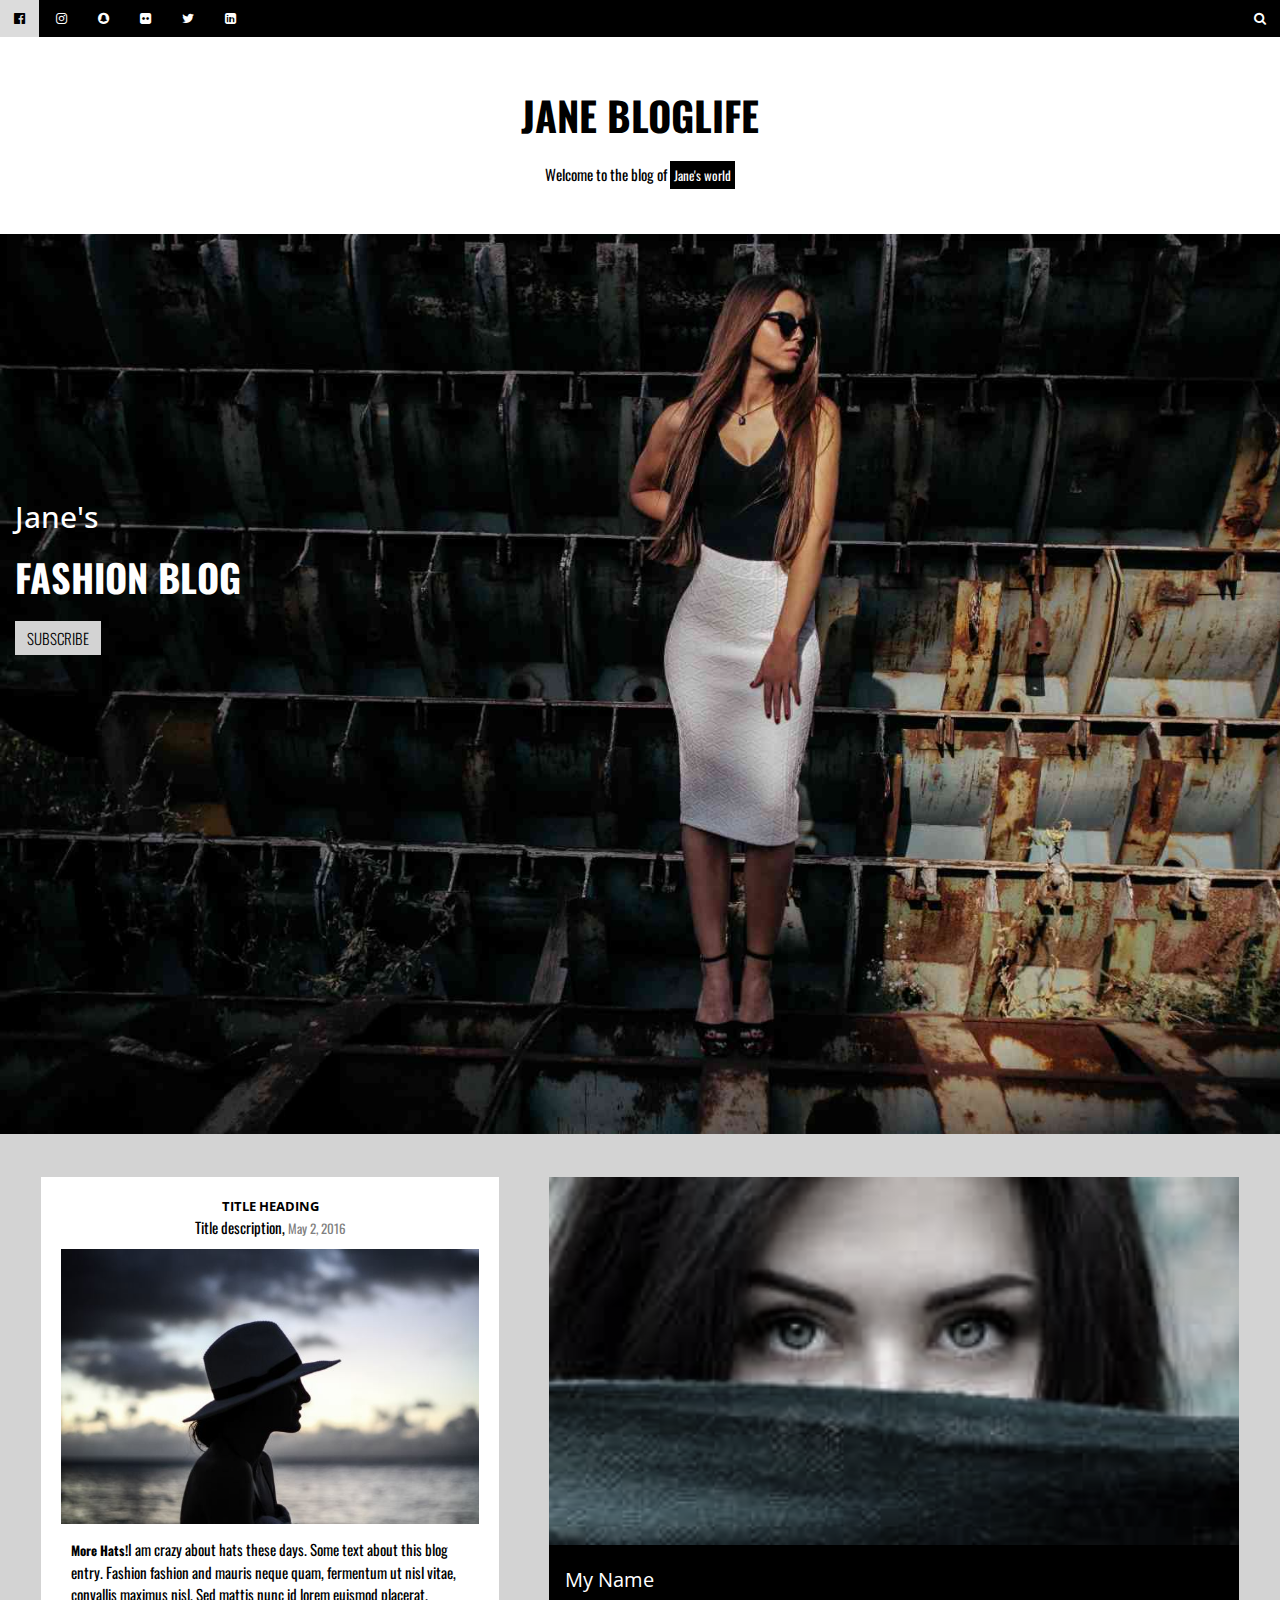
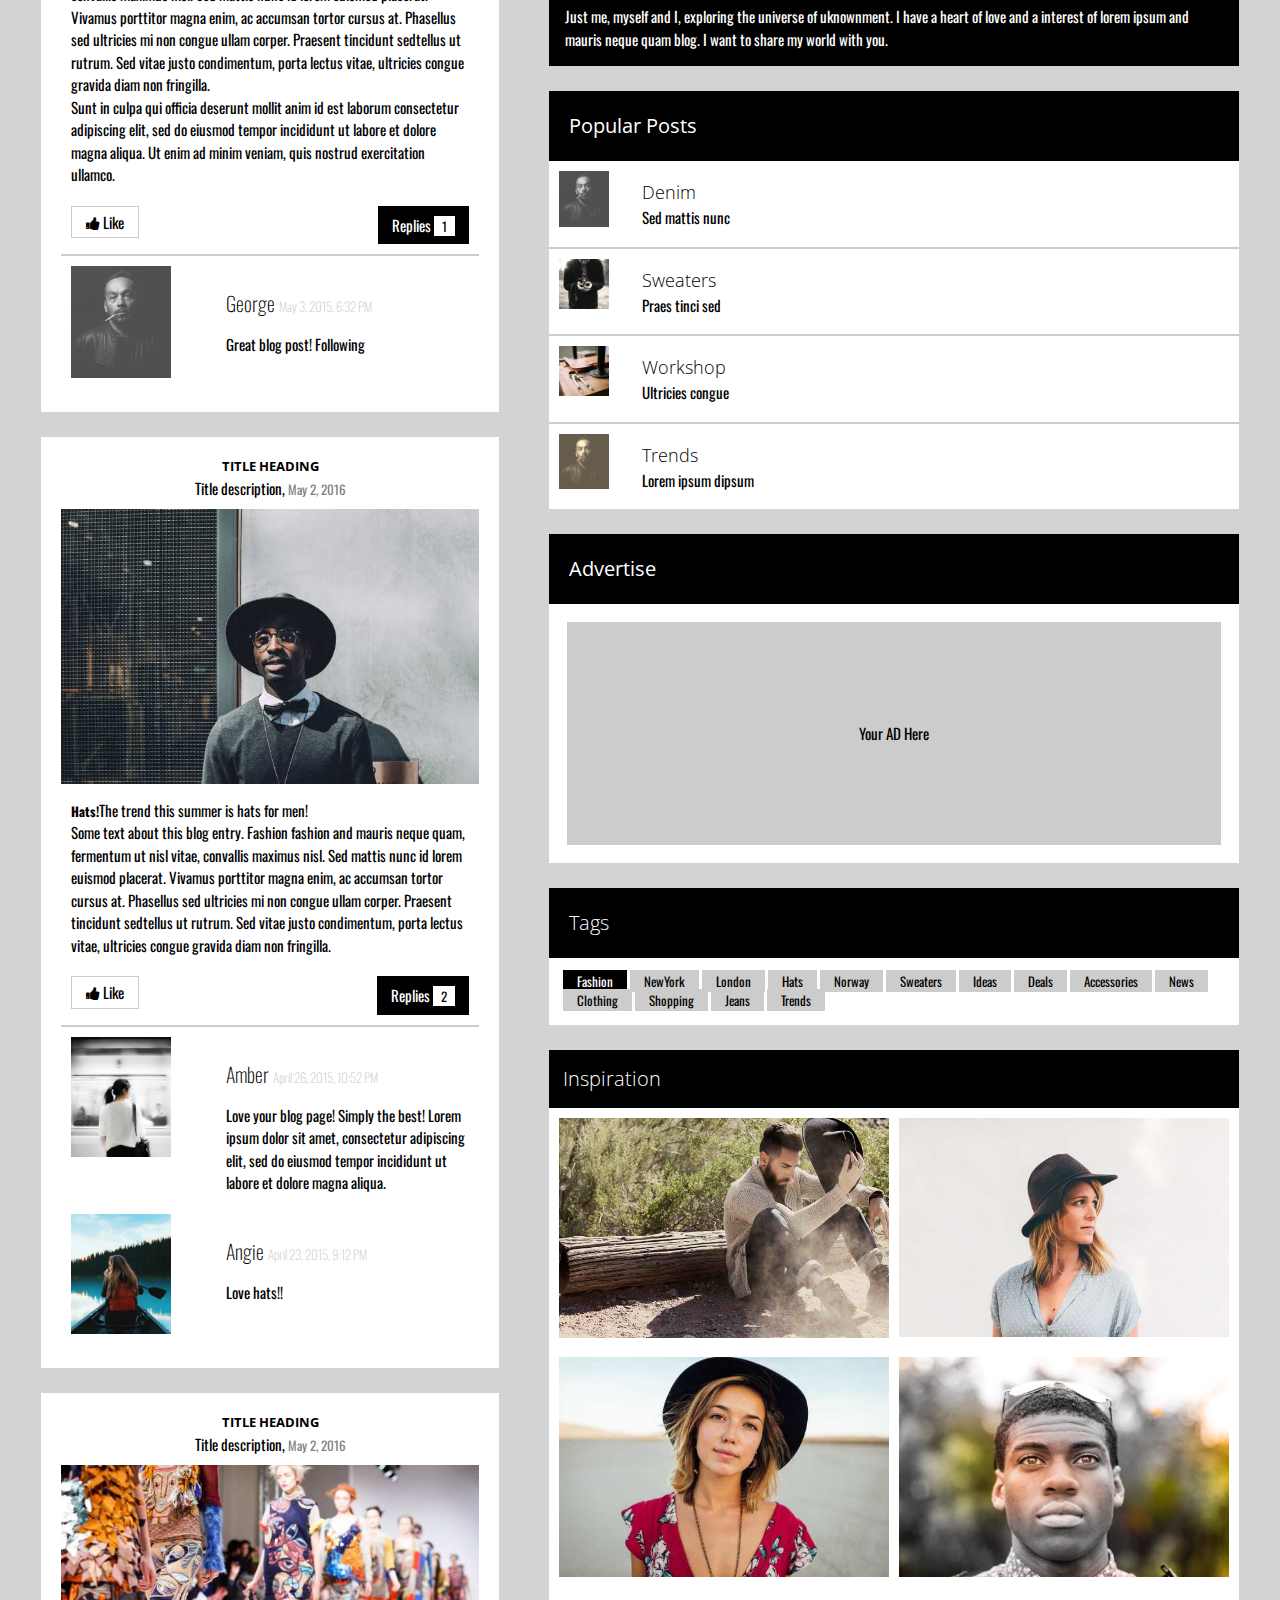
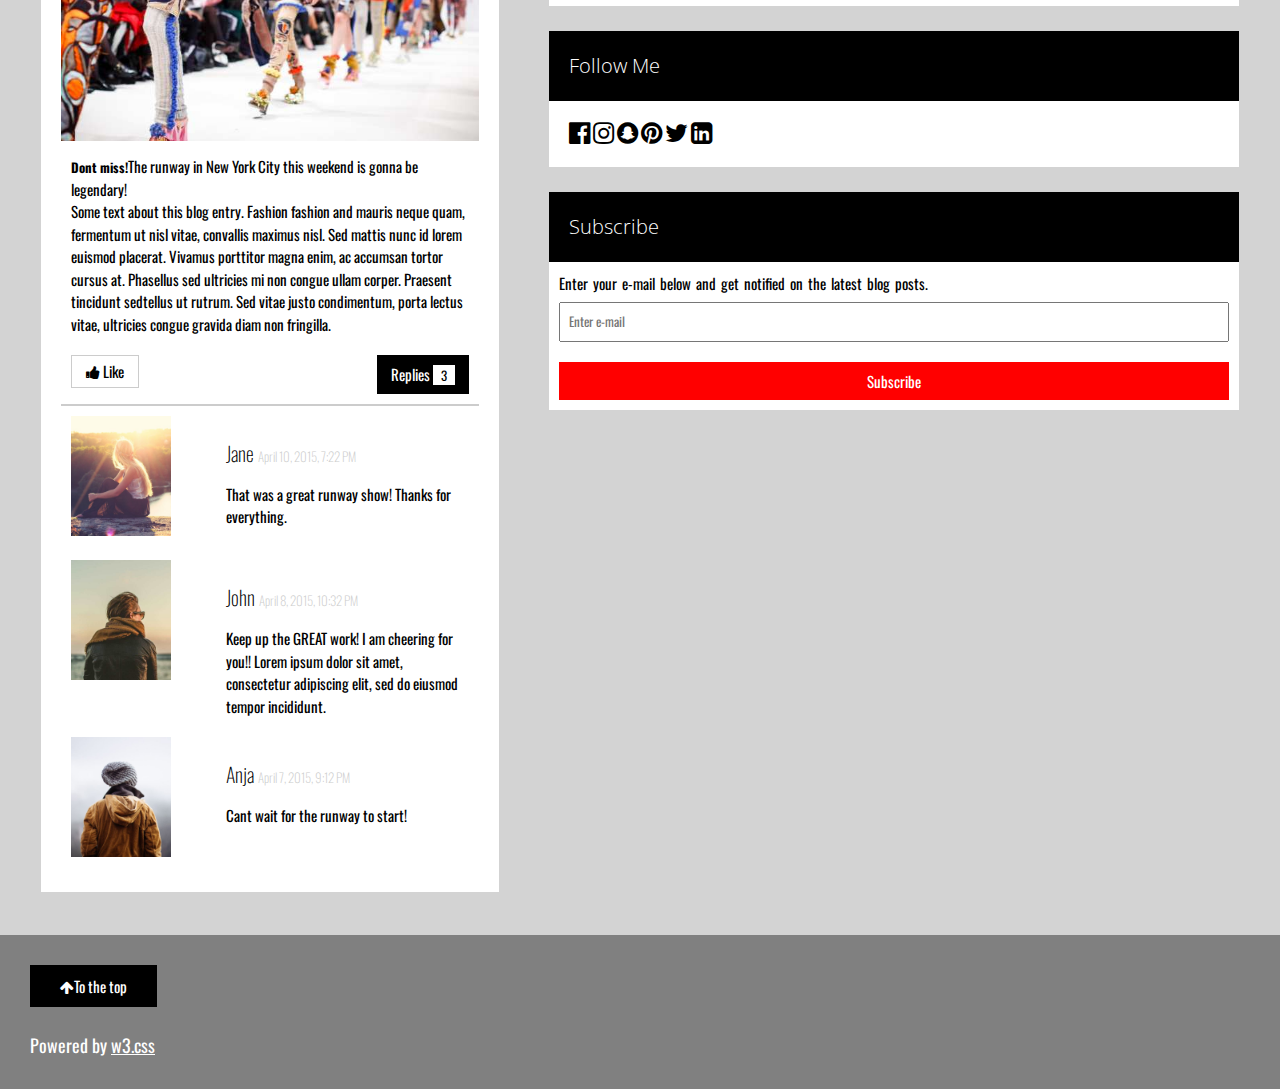
<file: template/index.html>
<!DOCTYPE html>
<html lang="en">

<head>
  <meta charset="UTF-8" />
  <meta http-equiv="X-UA-Compatible" content="IE=edge" />
  <meta name="viewport" content="width=device-width, initial-scale=1.0" />
  <title>Template-3</title>
  <link rel="stylesheet" href="style.css" />
  <link rel="stylesheet" href="https://fonts.googleapis.com/css?family=Oswald" />
  <link rel="stylesheet" href="https://fonts.googleapis.com/css?family=Open Sans" />
  <link rel="stylesheet" href="https://cdnjs.cloudflare.com/ajax/libs/font-awesome/4.7.0/css/font-awesome.min.css" />
</head>

<body>
  <nav class="upper" id="top">
    <div class="left">
      <a href="#"> <i class="fa fa-facebook-official"></i></a>
      <a href="#"> <i class="fa fa-instagram"></i></a>
      <a href="#"> <i class="fa fa-snapchat"></i></a>
      <a href="#"> <i class="fa fa-flickr"></i></a>
      <a href="#"> <i class="fa fa-twitter"></i></a>
      <a href="#"> <i class="fa fa-linkedin-square"></i></a>
    </div>
    <div class="right left">
      <a href="#"> <i class="fa fa-search"></i></a>
    </div>
  </nav>
  <div class="welcome">
    <h1>
      <b>JANE BLOGLIFE</b>
    </h1>
    <p>Welcome to the blog of <span>Jane's world</span></p>
  </div>
  <section class="jumbotron">
    <div class="content">
      <h1>Jane's</h1>
      <h1><b>FASHION BLOG</b></h1>
      <p>SUBSCRIBE</p>
    </div>
  </section>
  <section class="parent">
    <div class="first child">
      <!-- more_hats -->
      <div class="title_container hats_container">
        <div class="material">
          <h2>TITLE HEADING</h2>
          <p>Title description,<span> May 2, 2016</span></p>
        </div>
        <div class="hats_img">
          <img src="./Assets/girl_hat.jpg" alt="" />
        </div>
        <div class="hats_para">
          <p>
            <b>More Hats!</b>I am crazy about hats these days. Some text about
            this blog entry. Fashion fashion and mauris neque quam, fermentum
            ut nisl vitae, convallis maximus nisl. Sed mattis nunc id lorem
            euismod placerat. Vivamus porttitor magna enim, ac accumsan tortor
            cursus at. Phasellus sed ultricies mi non congue ullam corper.
            Praesent tincidunt sedtellus ut rutrum. Sed vitae justo
            condimentum, porta lectus vitae, ultricies congue gravida diam non
            fringilla.
          </p>
          <p>
            Sunt in culpa qui officia deserunt mollit anim id est laborum
            consectetur adipiscing elit, sed do eiusmod tempor incididunt ut
            labore et dolore magna aliqua. Ut enim ad minim veniam, quis
            nostrud exercitation ullamco.
          </p>
        </div>
        <div class="button_parent">
          <div class="like">
            <button><i class="fa fa-thumbs-up"></i> Like</button>
          </div>
          <div class="reply">
            <button>Replies <span class="one">1</span></button>
          </div>
        </div>
        <hr />
        <div class="george">
          <div class="grg_img">
            <img src="./Assets/avatar_smoke.jpg" alt="" />
          </div>
          <div class="grg_material">
            <b>George <span>May 3, 2015, 6:32 PM</span></b>
            <p>Great blog post! Following</p>
          </div>
        </div>
      </div>
      <!-- hats -->
      <div class="title_container">
        <div class="material">
          <h2>TITLE HEADING</h2>
          <p>Title description,<span> May 2, 2016</span></p>
        </div>
        <div class="hats_img">
          <img src="./Assets/man_hat.jpg" alt="" />
        </div>
        <div class="hats_para">
          <p><b>Hats!</b>The trend this summer is hats for men!</p>
          <p>
            Some text about this blog entry. Fashion fashion and mauris neque
            quam, fermentum ut nisl vitae, convallis maximus nisl. Sed mattis
            nunc id lorem euismod placerat. Vivamus porttitor magna enim, ac
            accumsan tortor cursus at. Phasellus sed ultricies mi non congue
            ullam corper. Praesent tincidunt sedtellus ut rutrum. Sed vitae
            justo condimentum, porta lectus vitae, ultricies congue gravida
            diam non fringilla.
          </p>
        </div>
        <div class="button_parent">
          <div class="like">
            <button><i class="fa fa-thumbs-up"></i> Like</button>
          </div>
          <div class="reply">
            <button>Replies <span class="one">2</span></button>
          </div>
        </div>
        <hr />
        <div class="george">
          <div class="grg_img">
            <img src="./Assets/girl_train.jpg" alt="" />
          </div>
          <div class="grg_material">
            <b>Amber <span>April 26, 2015, 10:52 PM</span></b>
            <p>
              Love your blog page! Simply the best! Lorem ipsum dolor sit
              amet, consectetur adipiscing elit, sed do eiusmod tempor
              incididunt ut labore et dolore magna aliqua.
            </p>
          </div>
        </div>
        <div class="george">
          <div class="grg_img">
            <img src="./Assets/girl.jpg" alt="" />
          </div>
          <div class="grg_material">
            <b>Angie <span>April 23, 2015, 9:12 PM</span></b>
            <p>Love hats!!</p>
          </div>
        </div>
      </div>
      <!-- don't_miss -->
      <div class="title_container">
        <div class="material">
          <h2>TITLE HEADING</h2>
          <p>Title description,<span> May 2, 2016</span></p>
        </div>
        <div class="hats_img">
          <img src="./Assets/runway.jpg" alt="" />
        </div>
        <div class="hats_para">
          <p>
            <b>Dont miss!</b>The runway in New York City this weekend is gonna
            be legendary!
          </p>
          <p>
            Some text about this blog entry. Fashion fashion and mauris neque
            quam, fermentum ut nisl vitae, convallis maximus nisl. Sed mattis
            nunc id lorem euismod placerat. Vivamus porttitor magna enim, ac
            accumsan tortor cursus at. Phasellus sed ultricies mi non congue
            ullam corper. Praesent tincidunt sedtellus ut rutrum. Sed vitae
            justo condimentum, porta lectus vitae, ultricies congue gravida
            diam non fringilla.
          </p>
        </div>
        <div class="button_parent">
          <div class="like">
            <button><i class="fa fa-thumbs-up"></i> Like</button>
          </div>
          <div class="reply">
            <button>Replies <span class="one">3</span></button>
          </div>
        </div>
        <hr />
        <div class="george">
          <div class="grg_img">
            <img src="./Assets/girl_mountain.jpg" alt="" />
          </div>
          <div class="grg_material">
            <b> Jane <span>April 10, 2015, 7:22 PM</span></b>
            <p>That was a great runway show! Thanks for everything.</p>
          </div>
        </div>
        <div class="george">
          <div class="grg_img">
            <img src="./Assets/boy.jpg" alt="" />
          </div>
          <div class="grg_material">
            <b> John <span>April 8, 2015, 10:32 PM</span></b>
            <p>
              Keep up the GREAT work! I am cheering for you!! Lorem ipsum
              dolor sit amet, consectetur adipiscing elit, sed do eiusmod
              tempor incididunt.
            </p>
          </div>
        </div>
        <div class="george">
          <div class="grg_img">
            <img src="./Assets/girl_hood.jpg" alt="" />
          </div>
          <div class="grg_material">
            <b> Anja <span>April 7, 2015, 9:12 PM</span></b>
            <p>Cant wait for the runway to start!</p>
          </div>
        </div>
      </div>
    </div>
    <div class="second child">
      <!-- about_cards -->
      <div class="about_card">
        <div class="avatar_content">
          <div class="avatar">
            <img src="./Assets/avatar_girl2.jpg" alt="" />
          </div>
          <div class="avatar_text">
            <h2>My Name</h2>
            <p>
              Just me, myself and I, exploring the universe of uknownment. I
              have a heart of love and a interest of lorem ipsum and mauris
              neque quam blog. I want to share my world with you.
            </p>
          </div>
        </div>

      </div>
      <div class="posts">
        <div class="post_text">
          <h2>Popular Posts</h2>
        </div>
        <div class="four_cards">
          <div class="four">
            <img src="./Assets/avatar_smoke.jpg" alt="">
          </div>
          <div class="four_text">
            <h3>Denim</h3>
            <p>Sed mattis nunc</p>
          </div>
        </div>
        <hr>
        <div class="four_cards">
          <div class="four">
            <img src="./Assets/bandmember.jpg" alt="">
          </div>
          <div class="four_text">
            <h3>Sweaters</h3>
            <p>Praes tinci sed</p>
          </div>
        </div>
        <hr>

        <div class="four_cards">
          <div class="four">
            <img src="./Assets/workshop.jpg" alt="">
          </div>
          <div class="four_text">
            <h3>Workshop</h3>
            <p>Ultricies congue</p>
          </div>
        </div>
        <hr>
        <div class="four_cards">
          <div class="four trend_img">
            <img src="./Assets/avatar_smoke.jpg" alt="">
          </div>
          <div class="four_text">
            <h3>Trends</h3>
            <p>Lorem ipsum dipsum</p>
          </div>
        </div>

      </div>
      <div class="advertise_container">
        <div class="advertise">
          <h2>Advertise</h2>
        </div>
        <div class="AD">
          <div class="AD_here">
            <p>Your AD Here</p>
          </div>
        </div>
      </div>
      <div class="tag_container">
        <div class="tag">
          <h2>Tags</h2>
        </div>
        <div class="span_text">
          <span class="fashion">Fashion</span>
          <span class="thirteen">NewYork</span>
          <span class="thirteen">London</span>
          <span class="thirteen">Hats</span>
          <span class="thirteen">Norway</span>
          <span class="thirteen">Sweaters</span>
          <span class="thirteen">Ideas</span>
          <span class="thirteen">Deals</span>
          <span class="thirteen">Accessories</span>
          <span class="thirteen">News</span> <br>
          <span class="thirteen">Clothing</span>
          <span class="thirteen">Shopping</span>
          <span class="thirteen">Jeans</span>
          <span class="thirteen">Trends</span>
        </div>
      </div>
      <div class="inspiration_container">
        <div class="inspiration">
          <h2>Inspiration</h2>
        </div>
        <div class="inxpire">
          <div class="inspire_img">
            <div>
              <img src="./Assets/jeans.jpg" alt="">
            </div>
            <div><img src="./Assets/team1.jpg" alt=""></div>
          </div>
          <div class="inspire_img">
            <div>
              <img src="./Assets/avatar_hat.jpg" alt="">
            </div>
            <div><img src="./Assets/team4.jpg" alt=""></div>
          </div>
        </div>
      </div>
      <div class="follow">
        <div class="me">
          <h2>Follow Me</h2>
        </div>
        <div class="follow_icon">
          <i class="fa fa-facebook-official"></i>
          <i class="fa fa-instagram"></i>
          <i class="fa fa-snapchat"></i>
          <i class="fa fa-pinterest"></i>
          <i class="fa fa-twitter"></i>
          <i class="fa fa-linkedin-square"></i>
        </div>
      </div>
      <div class="subscribe_container">
        <div class="subscribe">
          <h2>Subscribe</h2>
        </div>
        <div class="email">
          <p>Enter your e-mail below and get notified on the latest blog posts.</p>
          <input type="email" placeholder="Enter e-mail">

        </div>
        <div class="subs"><button>Subscribe</button></div>
      </div>
    </div>
  </section>
  <div class="top">
    <a href="#">
      <button><i class="fa fa-arrow-up"></i>To the top</button>
    </a>
    <div class="bottom">
      <p>Powered by <a href="https://www.w3schools.com/w3css/default.asp">w3.css</a></p>
    </div>
  </div>
</body>

</html>
</file>
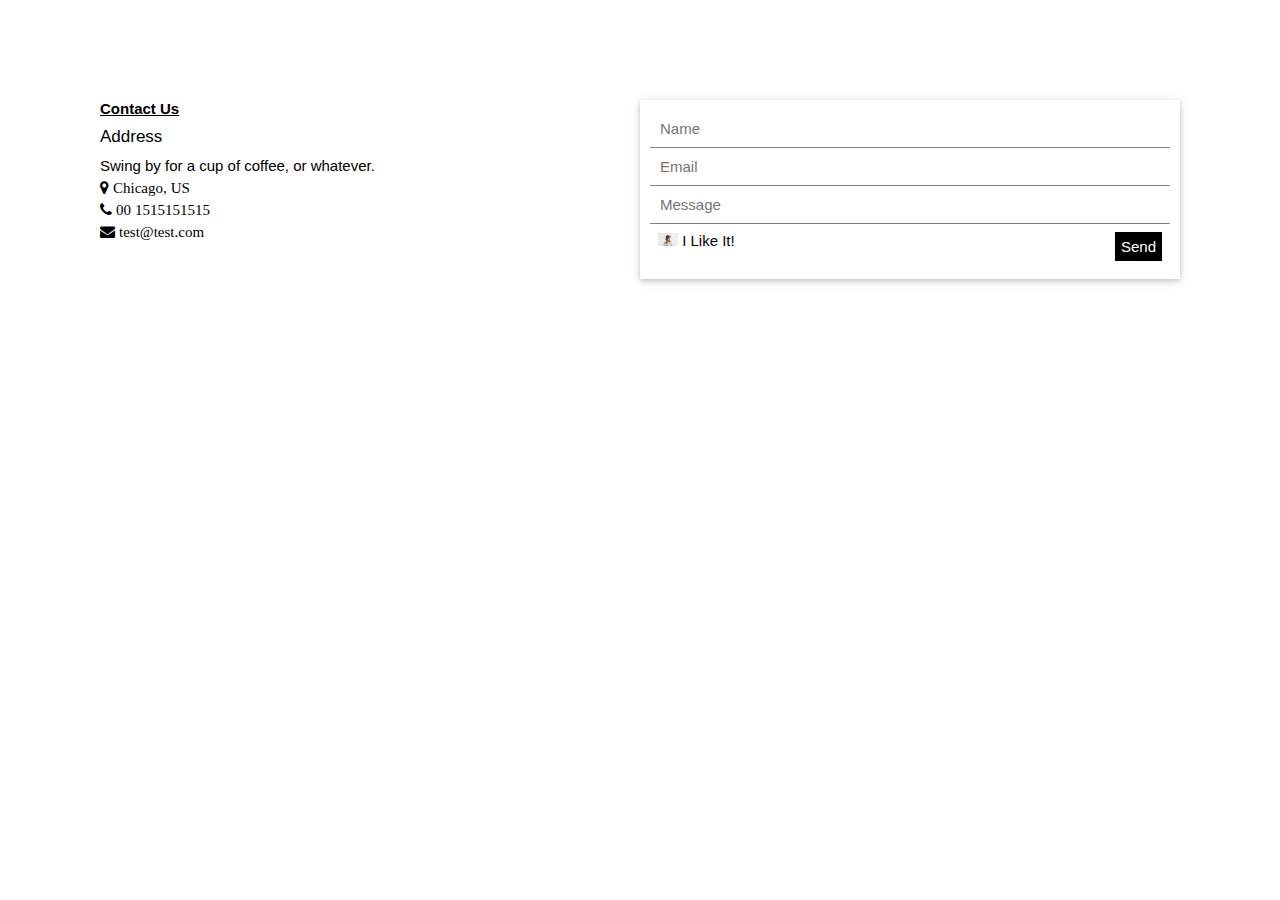
<file: test/index.html>
<!DOCTYPE html>
<html lang="en">

<head>
    <meta charset="UTF-8">
    <meta http-equiv="X-UA-Compatible" content="IE=edge">
    <meta name="viewport" content="width=device-width, initial-scale=1.0">
    <title>test</title>
    <link rel="stylesheet" href="style.css">
    <link rel="stylesheet" href="https://cdnjs.cloudflare.com/ajax/libs/font-awesome/4.7.0/css/font-awesome.min.css" />
    <link href="https://fonts.googleapis.com/icon?family=Material+Icons" rel="stylesheet" />
</head>

<body>
    <div class="container">
        <div class="contact">
            <b><u class="green">Contact Us</u></b>
            <p style="font-size: 17px;">Address</p>
            <p>Swing by for a cup of coffee, or whatever.</p>
            <i style="font-size: 15px" color="green" class="fa fa-map-marker"> Chicago, US</i>
            <br>
            <i style="font-size: 15px " class="fa fa-phone"> 00 1515151515</i>
            <br>
            <i style="font-size: 15px" class="fa fa-envelope"> test@test.com</i>
            <br>
        </div>
        <div class="list">
            <input type="name" placeholder="Name">
            <br>
            <input type="email" placeholder="Email">
            <br>
            <input class="msg" type="text" placeholder="Message">
            <br>

            <div class="button">
                <p><img src="./img/avatar_hat.jpg" alt=""> I Like It!</p>
                <button>Send</button>
            </div>
            <p>
        </div>
        </div>
</body>

</html>
</file>
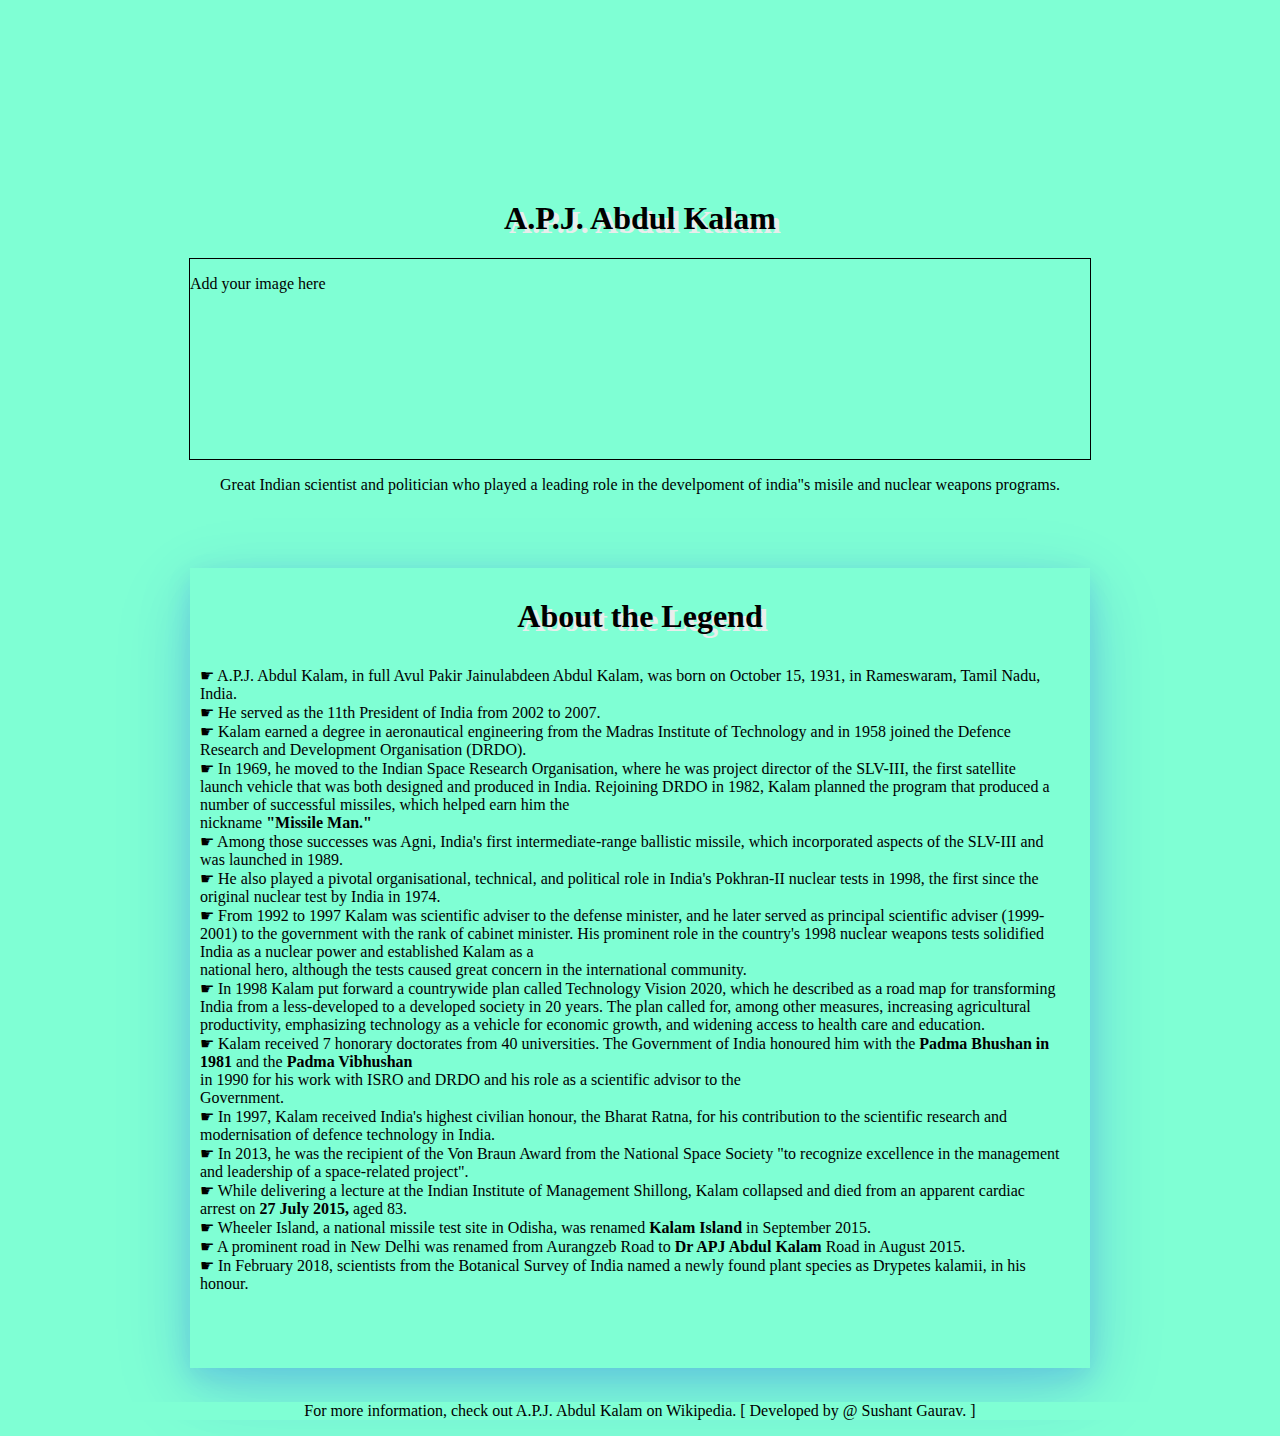
<file: Assignment-1/Kalam_assignment/index.html>
<!DOCTYPE html>
<html lang="en">
  <head>
    <meta charset="UTF-8" />
    <meta http-equiv="X-UA-Compatible" content="IE=edge" />
    <meta name="viewport" content="width=device-width, initial-scale=1.0" />
    <title>CSS ASSIGNMENT 1</title>
    <link rel="stylesheet" href="style.css" />
  </head>
  <body>
    <!-- <div class="container">
      sdsdfdsf
      <div class="border"></div>
    </div> -->
    <div class="container">
      <div class="h1">
        <h1 class="h1_1">A.P.J. Abdul Kalam</h1>
        <div class="img"><p>Add your image here</p></div>
      </div>
      <div class="para">
        <p>
          Great Indian scientist and politician who played a leading role in the
          develpoment of india"s misile and nuclear weapons programs.
        </p>
      </div>
      <br />
      <br />
      <div class="sec">
        <h1 class="sec_2">About the Legend</h1>
        <p>
          ☛ A.P.J. Abdul Kalam, in full Avul Pakir Jainulabdeen Abdul Kalam, was
          born on October 15, 1931, in Rameswaram, Tamil Nadu, <br />
          India. <br />
          ☛ He served as the 11th President of India from 2002 to 2007.
          <br />
          ☛ Kalam earned a degree in aeronautical engineering from the Madras
          Institute of Technology and in 1958 joined the Defence <br />
          Research and Development Organisation (DRDO). <br />
          ☛ In 1969, he moved to the Indian Space Research Organisation, where
          he was project director of the SLV-III, the first satellite <br />
          launch vehicle that was both designed and produced in India. Rejoining
          DRDO in 1982, Kalam planned the program that produced a number of
          successful missiles, which helped earn him the <br />
          nickname <b>"Missile Man." </b><br />
          ☛ Among those successes was Agni, India's first intermediate-range
          ballistic missile, which incorporated aspects of the SLV-III and
          <br />
          was launched in 1989. <br />
          ☛ He also played a pivotal organisational, technical, and political
          role in India's Pokhran-II nuclear tests in 1998, the first since the
          <br />
          original nuclear test by India in 1974. <br />
          ☛ From 1992 to 1997 Kalam was scientific adviser to the defense
          minister, and he later served as principal scientific adviser (1999-
          <br />
          2001) to the government with the rank of cabinet minister. His
          prominent role in the country's 1998 nuclear weapons tests solidified
          India as a nuclear power and established Kalam as a <br />
          national hero, although the tests caused great concern in the
          international community. <br />
          ☛ In 1998 Kalam put forward a countrywide plan called Technology
          Vision 2020, which he described as a road map for transforming <br />
          India from a less-developed to a developed society in 20 years. The
          plan called for, among other measures, increasing agricultural <br />
          productivity, emphasizing technology as a vehicle for economic growth,
          and widening access to health care and education. <br />
          ☛ Kalam received 7 honorary doctorates from 40 universities. The
          Government of India honoured him with the
          <b>Padma Bhushan in 1981</b> and the <b>Padma Vibhushan</b> <br />
          in 1990 for his work with ISRO and DRDO and his role as a scientific
          advisor to the <br />
          Government. <br />
          ☛ In 1997, Kalam received India's highest civilian honour, the Bharat
          Ratna, for his contribution to the scientific research and <br />
          modernisation of defence technology in India. <br />
          ☛ In 2013, he was the recipient of the Von Braun Award from the
          National Space Society "to recognize excellence in the management
          <br />
          and leadership of a space-related project". <br />
          ☛ While delivering a lecture at the Indian Institute of Management
          Shillong, Kalam collapsed and died from an apparent cardiac <br />
          arrest on <b> 27 July 2015,</b> aged 83. <br />
          ☛ Wheeler Island, a national missile test site in Odisha, was renamed
          <b>Kalam Island</b> in September 2015. <br />
          ☛ A prominent road in New Delhi was renamed from Aurangzeb Road to
          <b>Dr APJ Abdul Kalam</b> Road in August 2015. <br />
          ☛ In February 2018, scientists from the Botanical Survey of India
          named a newly found plant species as Drypetes kalamii, in his <br />
          honour.
        </p>
      </div>
      <br />
      <div class="last">
        <p>
          For more information, check out A.P.J. Abdul Kalam on Wikipedia. [
          Developed by @ Sushant Gaurav. ]
        </p>
      </div>
    </div>
  </body>
</html>
</file>
<file: Assignment-3/style.css>
* {
  padding: 30px;
  background-color: tomato;
  opacity: 0.8;
}
#top {
  background-color: burlywood;
  border: 6px solid crimson;
  border-radius: 50px;
  font-family: fantasy;
  color: DarkCyan;
}
#top:hover {
  cursor: pointer;
  transition: 0.7s;
  background-color: chocolate;
  color: black;
}
#center {
  background-color: turquoise;
  border: 8px solid cornflowerblue;
  border-radius: 50px;
  font-family: fantasy;
  color: brown;
}
#center:hover {
  cursor: pointer;
  transition: 0.7s;
  background-color: thistle;
  color: white;
}

#last {
  background-color: wheat;
  border: 10px solid slategrey;
  border-radius: 50px;
  font-family: fantasy;
  color: seagreen;
}
</file>
<file: Assignment-5/style.css>
* {
  margin: 0px;
  padding: 0px;
}
.container {
  margin-top: 50px;
  border: 15px solid;
  border-radius: 10px;
  padding: 30px;
  margin-bottom: 50px;
}
p {
  text-align: center;
  font-size: 20px;
  font-family: sans-serif;
  margin-bottom: 50px;
}
img {
  display: block;
  margin: 0px auto;
}
a{
font-size: 20px;
margin-left: 750px;
text-decoration: none;
color: black;
font-family:fantasy;
}
</file>
<file: Assignment-6/index.css>
* {
  margin: 0;
  padding: 0;
  box-sizing: border-box;
}
body {
  background-color: #ccc;
}
.container {
  max-width: 900px;
  margin: 0 auto;
  margin-top: 50px;
}
.apply_box {
  background-color: cadetblue;
  max-width: 600px;
  padding: 20px;
  margin: 0 auto;
  box-shadow: 4px 3px 5px rgba(1, 1, 1, 0.3);
  border-radius: 10px;
}
.small {
  font-size: 20px;
}
label {
  font-size: 17px;
}
.form_control{
  width: 50%;
}
.form_container {
  margin: 10px;
}
input,
select,
textarea {
  margin-bottom: 9px;
  padding: 6px 10px;
  font-size: 15px;
  border: 1px solid #ccc;
  border-radius: 5px;
}
input,
select,
textarea:focus {
  background-color: lightsteelblue;
  transition: 0.5s ease-in;
  outline-color: #000000;
}
textarea {
  transition: 0.5s ease-in;
}
input,
select,
textarea:hover {
  background-color: lightsteelblue;
  transition: 0.5s ease-out;
}
.button_container {
  display: flex;
  justify-content: center;
  margin-top: 20px;
  /* background-color: black; */
}
button {
  background-color: steelblue;
  color: #ffffff;
  padding: 5px 10px;
  border: transparent solid 2px;
  border-radius: 7px;
  transition: 0.5s ease-in;
}
button:hover {
  background-color: steelblue;
  color: #000000;
  border: transparent solid 2px;
  transition: 0.5s ease-out;
  cursor: pointer;
}
.width{
  width: 95%;
}
.first_last {
  display: flex;
  
}
.email_job {
  display: flex;
}
.city_code {
  display: flex;
}
.date_cv {
  display: flex;
}
.textarea_control {
  grid-column: 1 / span 2;
}
.textarea_control textarea {
  width: 100%;
}
@media (max-width: 460px) {
  .textarea_control {
    grid-column: 1 / span 1;
  }
}
</file>
<file: task/style.css>
*{
    margin: 0;
    padding: 0;
    font-family: sans-serif;
}
.display{
    display: flex;
    justify-content: space-between;
    padding: 20px;
    background-color: black;
    color: white;
}
.left h3{
     letter-spacing: 3px;
     font-size: 20px;
     font-weight: 300;
}
.center a{
     text-decoration: none;
     color: white;
     padding: 50px;

}
.center a:hover{
    cursor: pointer;
    background-color: lightgrey;
    color: black;
    transition: 1s ;

}
.right input{
      border-right: none;
      border-top: none;
      border-left: none;
      background:none ;
      border-bottom: 1px solid white;
      /* border-radius: 10px; */
      /* border-style: none; */
      padding: 5px;
      color: black;
}
.right input:focus-visible{
    outline: 0;
}
.jumbo{
    background-image: url(./assets/web.png);
    height: 100vh;
    width: 100%;
    background-repeat: no-repeat;
    background-size: cover;
     background-position: center;
     filter: grayscale(50%);
}
.content{
    display: flex;
    align-items: center;
    flex-direction: column;
    padding: 220px;
}
.heading h2{
     font-size: 50px;
     font-weight: 900;
     text-align: center;
}
.video{
    margin-top: 15px;
}
.thumb{
    display: none;
}
@media (max-width:700px) {
    .display{
        display: block;
    }
    .center{
        display: none;
    }
    .thumb{
        display: block;
    }
    .left{
       font-size: 30px;
       display: none;
    }
}
</file>
<file: TEMPLATE-2/style.css>
@import url("https://fonts.googleapis.com/css2?family=Raleway:wght@200&family=Roboto&display=swap");

* {
  margin: 0;
  padding: 0;
}

.parent {
  display: flex;
  justify-content: space-between;
  align-items: center;
  padding: 10px 8px 0 8px;
  width: 100%;
  height: 50px;
  position: fixed;
  top: 0;
  background-color: white;
  box-shadow: 0px 0px 12px 0px;
  z-index: 1000;
  /* background-color: aqua; */
}

.logo a {
  text-decoration: none;
  color: black;
  font-size: 15px;
}

.logo a:hover {
  transition: 0.5s;
  background-color: gray;
  color: black;
  padding: 15px;
  border-radius: 10px;
}

.items a {
  text-decoration: none;
  padding: 8px;
  color: black;
  font-size: 15px;
  margin-right: 15px;
}

.items a:hover {
  transition: 0.5s;
  background-color: gray;
  color: black;
  padding: 15px;
}

.jumbo {
  height: 82vh;
  background-image: url(./images/mac.jpg);
  background-repeat: no-repeat;
  background-size: cover;
  background-position: center;
  margin-top: 60px;
  padding: 48px;
}

.upper {
  box-sizing: inherit;
  color: white;
  margin-top: 150px;
  padding-bottom: 20px;
  font: 1.5em "Segoe UI", Tahoma, Geneva, Verdana, sans-serif;
}

.upper h2 {
  padding-bottom: 20px;
  word-spacing: 10px;
}

.upper p {
  padding-bottom: 50px;
}

.upper a {
  cursor: pointer;
  background-color: whitesmoke;
  text-decoration: none;
  color: black;
  padding: 25px;
  border: none;
  word-spacing: 5px;
  font-size: 0.8em;
}

.upper a:hover {
  background-color: lightgray;
}

.lower {
  color: white;
  margin-top: 20%;
  opacity: 0.5;
}

.design_img {
  color: #000 !important;
  background-color: #f1f1f1 !important;
  /* height: 100vh; */
  display: flex;
  justify-content: space-between;
  align-items: center;
  padding: 130px 16px;
  font-family: "Raleway", sans-serif;
  font-family: "Roboto", sans-serif;
}

.design {
  margin-bottom: 105px;
}

.design h3 {
  margin-bottom: 20px;
}

.design p {
  margin-bottom: 35px;
}

.design a {
  background-color: black;
  color: white;
  text-decoration: none;
  text-align: center;
  padding: 20px;
}

.design a:hover {
  background-color: lightgray;
  color: black;
  cursor: pointer;
}

.imgs img {
  width: 600px;
  border-radius: 5px;
}

.fifth_section {
  text-align: center;
}

.our_work {
  padding: 130px 16px;
}

.eight_pics {
  margin-top: 60px;
}
.teams {
  padding: 128px 16px;
}

.running {
  text-align: center;
}

.teamers {
  display: flex;
  justify-content: space-between;
  margin: 40px;
}
.team_btn{
  padding-bottom: 9px;
}
.john_doe {
  box-shadow: 0 2px 5px 0 rgba(0, 0, 0, 0.16), 0 2px 10px 0 rgba(0, 0, 0, 0.12);
  filter: grayscale(55%);
}

.john_doe img {
  width: 275px;
}

.founder {
  padding-left: 18px;
}

.founder h3,
p {
  padding-bottom: 10px;
}

.founder .opacity {
  opacity: 0.5;
}

.founder button {
  color: #000 !important;
  background-color: #f1f1f1 !important;
  border: none;
  width: 95%;
  padding: 10px;
}

.founder button:hover {
  background-color: lightgray;
  cursor: pointer;

}
.percentages{
  background-color: #616161;
  color: white;
  display: flex;
  justify-content: space-around;
  padding: 110px 16px;
}
.fourteen h3{
  text-align: center;
  padding: 8px;
}
.fourth_images {
  display: flex;
  justify-content: space-evenly;
  /* flex-wrap: wrap; */
  padding-bottom: 10px;
}

.fourth_images img {
  width: 300px;
}

.fourth_imgs img {
  width: 300px;
}

.fourth_images img:hover {
  opacity: 0.5;
}


.skills {
  display: flex;
  justify-content: space-between;
  padding: 65px;
  background-color: #f1f1f1;
  color: black;
  box-sizing: inherit;
}

.our_skilss h4 {
  padding-bottom: 10px;
}

.our_skilss p {
  padding-bottom: 8px;
}

.pwp {
  width: 600px;
}

.photoshop p {
  padding: 10px;
}

.same {
  background-color: #616161;
  color: white;
  padding: 6px;
  text-align: center;
}

.lightgrey {
  background-color: #9e9e9e !important;
}

.ninegrey {
  width: 90%;
}

.eightyfivegrey {
  width: 85%;
}

.seventyfivegrey {
  width: 75%;
}

.pricing_section {
  padding: 125px 16px;
  box-sizing: inherit;
  background-color: gray;
}

.about_the_company {
  height: 50vh;
  padding: 130px 16px;
  font: "Segoe UI", Tahoma, Geneva, Verdana, sans-serif;
}

.company {
  text-align: center;
}

.objects {
  display: flex;
  justify-content: space-around;
  margin-top: 70px;
  text-align: center;
}

.designs {
  font-size: 59px;
}

.pricing {
  text-align: center;
  padding: 70px;
}

.cards {
  /* width: 100%;
  margin: 0 auto; */
  display: flex;
  justify-content: space-evenly;
  font-family: cursive;
}

.basic {
  background-color: white;
  width: 395px;
}

.pro {
  background-color: white;
  width: 395px;
}

.premium {
  background-color: white;
  width: 395px;
}

.basic:hover {
  box-shadow: rgba(0, 0, 0, 0.35) 0px 5px 15px;
}

.pro:hover {
  box-shadow: rgba(0, 0, 0, 0.35) 0px 5px 15px;
}

.premium:hover {
  box-shadow: rgba(0, 0, 0, 0.35) 0px 5px 15px;
}

.basic_list li {
  list-style: none;
  padding: 15px;
  text-align: center;
  border-bottom: 1px solid gainsboro;
}

.basic h3 {
  background-color: black;
  color: white;
  padding: 45px 18px;
  text-align: center;
}

.basic_list .opacity {
  opacity: 0.5;
}

.pro_list .opacity {
  opacity: 0.5;
}

.top_padding {
  padding: 28px;
}

.pro_list li {
  list-style: none;
  padding: 15px;
  text-align: center;
  border-bottom: 1px solid gainsboro;
}

.pro h3 {
  background-color: #f44336;
  color: white;
  padding: 45px 18px;
  text-align: center;
}

.premium h3 {
  background-color: black;
  color: white;
  padding: 45px 18px;
  text-align: center;
}

.padding {
  background-color: lightgrey;
}

.padding_20 {
  background-color: black;
  color: white;
  padding: 15px;
  border: none;
  text-align: center;
  overflow: hidden;
}

.padding_20:hover {
  transition: 1.3s;
  cursor: pointer;
  background-color: gainsboro;
  color: black;
}

.contact {
  padding: 130px 16px;
  box-sizing: inherit;
  font-family: "Segoe UI", Tahoma, Geneva, Verdana, sans-serif;
}

.head {
  text-align: center;
  padding: 118px 16px;
}

.head p {
  margin-top: 20px;
}

.icons {
  padding: 0 0 20px 20px;
}

.form {
  padding: 15px;
}

.form input {
  width: 98%;
  height: 24px;
  padding: 10px;
  margin-bottom: 14px;
}

.send_msg button {
  background-color: black;
  color: white;
  border: none;
  padding: 15px;
}

.img {
  margin: 10px;
}

.img img {
  width: 100%;
}
.to_the_top{
  background-color: #000;
  color: white;
  text-align: center;
  padding: 118px 16px;
}
.to_the_top a{
  color:white;
}
.top {
  padding-bottom: 20px;
}
.top button{
  padding: 10px 30px;
  border: none; 
}
.top button:hover{
  cursor: pointer;
  background-color: #9e9e9e;
}
.bottom_icons{
  padding-bottom: 20px;
}
</file>
<file: TEMPLATE-3/style.css>
* {
    margin: 0;
    padding: 0;
    box-sizing: border-box;
    font-family: "Oswald";
}

h1,
h2,
h3,
h4,
h5,
h6 {
    font-family: "Open Sans";
}

hr {
    color: lightgray;
}

nav {
    background-color: #000;
    color: white;
}

.left i {
    padding: 5px;
}

.left i:hover {
    cursor: pointer;
    color: lightgray;
}

.right i:hover {
    cursor: pointer;
    color: lightgrey;
}

.items {
    display: flex;
    justify-content: space-between;
    padding: 8px;
}

.grey {
    color: grey;
}

.jane {
    display: flex;
    justify-content: center;
    align-items: center;
    flex-direction: column;
    padding: 50px;
}

.jane h1 {
    font-size: 34px;
    font-weight: 900;
}

.jane p {
    padding-top: 6px;
}

.jane span {
    background-color: black;
    color: white;
    padding: 3px;
}

.jane_img {
    height: 100vh;
    background-image: url(./Assets/jane.jpg);
    background-repeat: no-repeat;
    background-size: cover;
    padding: 110px 16px;
    color: white;
}

.content {
    margin-top: 260px;
}

.jane_h {
    padding-bottom: 15px;
    font-size: 34px;
    font-weight: 900;
}

.jane_img button {
    border: none;
    padding: 12px;
    color: black;
    background-color: lightgrey;
    font-size: 18px !important;
}

.jane_img button:hover {
    cursor: pointer;
    transition: 1.3s;
    color: #000;
    background-color: #fff;
}

.long {
    padding: 18px 16px;
    border: 1px solid lightgray;
    background-color: lightgray !important;
}

.title {
    padding: 10px;
    background-color: white;
    margin: 20px;
}

.align_center {
    text-align: center;
    margin: 12px;
}

.align_center h3 {
    margin-bottom: 15px;

}

.hats_cont {
    padding: 15px;
}

.hats_cont img {
    margin-bottom: 8px;
    width: 100%;
}

.hats_cont .hats_one {
    margin-bottom: 8px;
}

.between {
    display: flex;
    justify-content: space-between;
    padding: 14px;

}

.thumb button {
    text-align: center;
    padding: 10px 16px;
    border: 0.5px solid grey;
    background-color: white;
}

.thumb button:hover {
    cursor: pointer;
    background-color: lightgray;
}

.reply {
    padding: 8px;
    background: black;
    color: white;
}

.reply span {
    background-color: white;
    color: black;
}

.blog {
    padding: 15px;
    display: flex;
    align-items: center;
    gap: 36px;
}

.blog_img img {
    width: 80px;
}

.blog_text p {
    margin-top: 6px;
}

.eyes{
    box-sizing: inherit;
    background-color: #000;
    color:white;
}
.eyes img {
    width:100%;
    filter: grayscale(75%);
}
.container{
    padding: 16px;
}
</file>
<file: template/style.css>
* {
  margin: 0;
  padding: 0;
  font-family: "Oswald";
  font-size: 13px;
  line-height: 1.5;
}

h1,
h2,
h3,
h4,
h5,
h6 {
  font-family: "Open Sans";
}

p,
button {
  font-size: 15px;
}

.upper {
  top: 0;
  display: flex;
  justify-content: space-between;
  background-color: black;
  color: white;
}
.left a{
  color: white;
}
.left i {
  padding: 12px 14px;
}

.left i:hover {
  cursor: pointer;
  background-color: gainsboro;
  color: black;
}

.welcome {
  text-align: center;
  padding: 48px 48px;
}

.welcome b {
  font-size: 40px;
  font-weight: 900;
}

.welcome p {
  margin-top: 18px;
}

.welcome span {
  background-color: black;
  color: white;
  padding: 4px;
  text-align: center;
}

.jumbotron {
  background-image: url(./Assets/jane.jpg);
  background-repeat: no-repeat;
  background-size: cover;
  height: 100vh;
}

.content {
  color: white;
  padding-top: 260px;
  margin-left: 15px;
}

.content h1 {
  font-size: 30px;
  font-weight: 500;
  margin-bottom: 10px;
}

.content b {
  font-size: 38px;
  font-weight: 900;
}

.content p {
  background-color: lightgray;
  color: black;
  font-size: 15px;
  font-weight: 300;
  width: 70px;
  padding: 6px 8px;
  text-align: center;
  margin-top: 15px;
}

.parent {
  padding: 18px 16px;
  background-color: lightgray;
  display: flex;
}

.hats_container {
  margin-bottom: 25px;
}

.title_container {
  margin: 25px;
  background-color: white;
  padding: 20px;
  box-sizing: border-box;
}

.material {
  text-align: center;
  padding-bottom: 10px;
}

.material span {
  color: grey;
}

.hats_img img {
  width: 100%;
}

.hats_para {
  padding: 10px;
}

.button_parent {
  display: flex;
  justify-content: space-between;
  padding: 10px;
}

.like button {
  padding: 4px 14px;
  background-color: white;
  border: 1px solid #ccc;
}

.like button:hover {
  cursor: pointer;
  background-color: lightgray;
}

.reply button {
  background-color: black;
  color: white;
  padding: 8px 14px;
  border: none;
  font-size: 15px;
}

.reply button:hover {
  cursor: pointer;
  background-color: #ccc;
  color: black;
}

.one {
  background-color: white;
  color: black;
  padding: 0 8px;
}

hr {
  border: 1px solid #ccc;
}

.george {
  display: flex;
  gap: 55px;
  padding: 10px;
}

.grg_img img {
  width: 100px;
}

.grg_material {
  padding-top: 22px;
}

.grg_material b {
  font-size: 20px;
  font-weight: 200;
}

.grg_material span {
  color: #ccc;
}

.grg_material p {
  padding-top: 15px;
}

.about_card {
  background-color: black;
  color: white;
  margin: 25px;
}

.avatar img {
  width: 100%;
  filter: grayscale(75%);
}

.avatar_text {
  padding: 16px;
}

.avatar_text h2 {
  font-size: 20px;
  font-weight: 400;
  margin-bottom: 10px;
}

.posts {
  margin: 25px;
}

.post_text {
  background-color: black;
  color: white;
  padding: 20px;
}

.post_text h2 {
  font-size: 20px;
  font-weight: 400;
}

.four_cards {
  background-color: white;
  padding: 10px;
  display: flex;
  gap: 25px;
}

.four_cards:hover {
  cursor: pointer;
  background-color: #ccc;
}

.four img {
  width: 50px;
}

.four_text {
  padding: 8px;
}

.four_text h3 {
  font-size: 18px;
  font-weight: 200;
}

.trend_img {
  filter: sepia(75%);
}

.advertise_container {
  margin: 25px;
}

.advertise {
  background-color: black;
  color: white;
  padding: 20px;
}

.advertise h2 {
  font-size: 20px;
  font-weight: 400;
}

.AD {
  background-color: white;
  padding: 18px;
}

.AD_here {
  background-color: #ccc;
  text-align: center;
  padding: 100px;
}

.tag {
  background-color: black;
  color: white;
  padding: 20px;
}

.tag_container {
  margin: 25px;
}

.tag h2 {
  font-size: 20px;
  font-weight: 300;
}

.span_text {
  background-color: white;
  padding: 14px;
}

.fashion {
  background-color: black;
  color: white;
  margin-bottom: 16px !important;
  padding: 1px 14px;
  text-align: center;
}

.thirteen {
  background-color: #ccc;
  color: black;
  padding: 1px 14px;
  margin-bottom: 16px !important;
  text-align: center;
}

.inspiration_container {
  margin: 25px;
}

.inspiration {
  background-color: black;
  color: white;
  padding: 14px;
}

.inspiration h2 {
  font-size: 20px;
  font-weight: 300;
}

.inxpire {
  display: flex;
  padding: 10px;
  background-color: white;
  gap: 10px;
}

.inspire_img img {
  width: 330px;
  padding-bottom: 15px;
}

.follow {
  margin: 25px;
}

.me {
  background-color: black;
  color: white;
}

.me h2 {
  font-size: 20px;
  font-weight: 300;
  padding: 20px;
}

.follow_icon {
  padding: 20px;
  background-color: white;
  gap: 8px;
}

.follow_icon i {
  font-size: 25px;
}

.follow_icon i:hover {
  opacity: 0.5;
}

.subscribe_container {
  margin: 25px;
  background-color: white;
}

.subscribe {
  background-color: black;
  color: white;
}

.subscribe h2 {
  font-size: 20px;
  font-weight: 300;
  padding: 20px;
}

.email {
  padding: 10px;
}

.email p {
  padding-bottom: 8px;
  word-spacing: 2px;
}

.email input {
  width: 97%;
  padding: 8px;
}

.subs {
  padding: 10px;
}

.subs button {
  width: 100%;
  padding: 8px;
  background-color: red;
  color: white;
  border: none;
}

.subs button:hover {
  cursor: pointer;
  background-color: #ccc;
  color: black;
}

.top {
  background-color: grey;
  padding: 30px;
}

.top button {
  padding: 10px 30px;
  text-align: center;
  background-color: black;
  color: white;
  border: none;
}

.top button:hover {
  cursor: pointer;
  background-color: #ccc;
  color: black;
}

.bottom {
  padding-top: 25px;
}

.bottom p {
  font-size: 18px;
  color: white;
}

.bottom a {
  font-size: 18px;
  color: white;
}
</file>
<file: test/style.css>
*{
    margin: 0;
    padding: 0;
    font-family: sans-serif;
    font-size: 15px;
}
.container{
    background-color: white;
    padding: 100px;
    display: flex;
    justify-content:space-between ;
}
.green u{
    border: green;
}
.contact p{
    margin-top: 10px;
}
.list{
    box-shadow: 0 2px 5px 0 rgba(0, 0, 0, 0.16), 0 2px 10px 0 rgba(0, 0, 0, 0.12);
    padding: 10px;
}
i{
    margin-top: 6px;
}
input{
    border: none;
    border-bottom: 1px solid grey;
    width: 500px;
    padding: 10px;
}
.button{
    display: flex;
    justify-content: space-between;
    padding: 8px;
}
.button p{
    margin-right: 6px;
}
.button button{
    padding: 6px;
    border: none;
    background-color: black;
    color: white;
}
.button img{
    width: 20px;
}
</file>
<file: Assignment-1/Kalam_assignment/style.css>
* {
  background-color: aquamarine;
  /* background-image: url(./images/kalam.jpg);
  background-repeat:unset; */
}
.container {
  margin-top: 200px;
}
.h1 {
  text-align: center;
  text-shadow: cadetblue;
}
.h1_1 {
  text-shadow: 5px 4px 0 rgb(233, 237, 236);
}

.img {
  margin: 0 auto;
  height: 200px;
  width: 900px;
  border: 1px solid black;
}
.img > p {
  text-align: left;
}
.para {
  text-align: center;
}
.sec {
  text-align: center;
  width: 900px;
  height: 800px;
  margin: 0 auto;
  box-shadow: rgba(1, 18, 255, 0.1) 0px 8px 24px,
    rgba(1, 18, 255, 0.1) 0px 16px 56px, rgba(1, 18, 255, 0.1) 0px 24px 80px;
}
.sec > h1 {
  padding-top: 30px;
  text-align: center;
}
.sec_2 {
  text-shadow: 5px 4px 0 rgb(233, 237, 236);
}
.sec > p {
  padding: 10px 10px 10px 10px;
  text-align: left;
}
.last {
  width: 10px auto;
  text-align: center;
}
/* .container{
    width: 500px;
    height: 100px;
    margin: 0 auto;
    background-color: aqua;
} */

/* .border{
    border: 4px solid red;
    height: 50px;
    width: 500px;
} */
</file>
